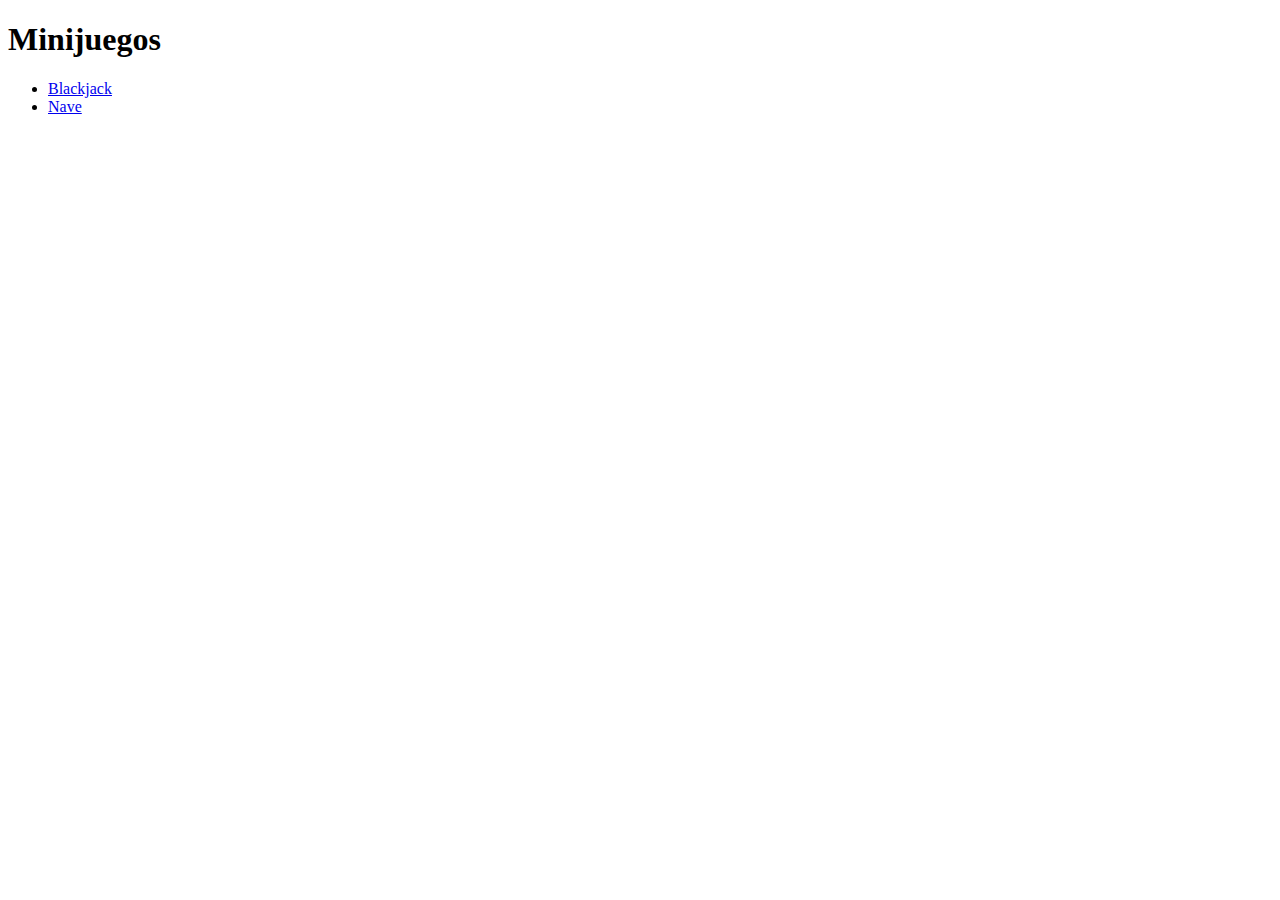
<file: index.html>
<!DOCTYPE html>
<html lang="en">
<head>
    <meta charset="UTF-8">
    <meta name="viewport" content="width=device-width, initial-scale=1.0">
    <title>Lista de minijuegos</title>
</head>
<body>
    <h1>Minijuegos</h1>
    <ul>
        <li><a href="./Practica Blackjack/index.html">Blackjack</a></li>
        <li><a href="./MinijuegoNaves/index.html">Nave</a></li>
    </ul>
    
</body>
</html>
</file>
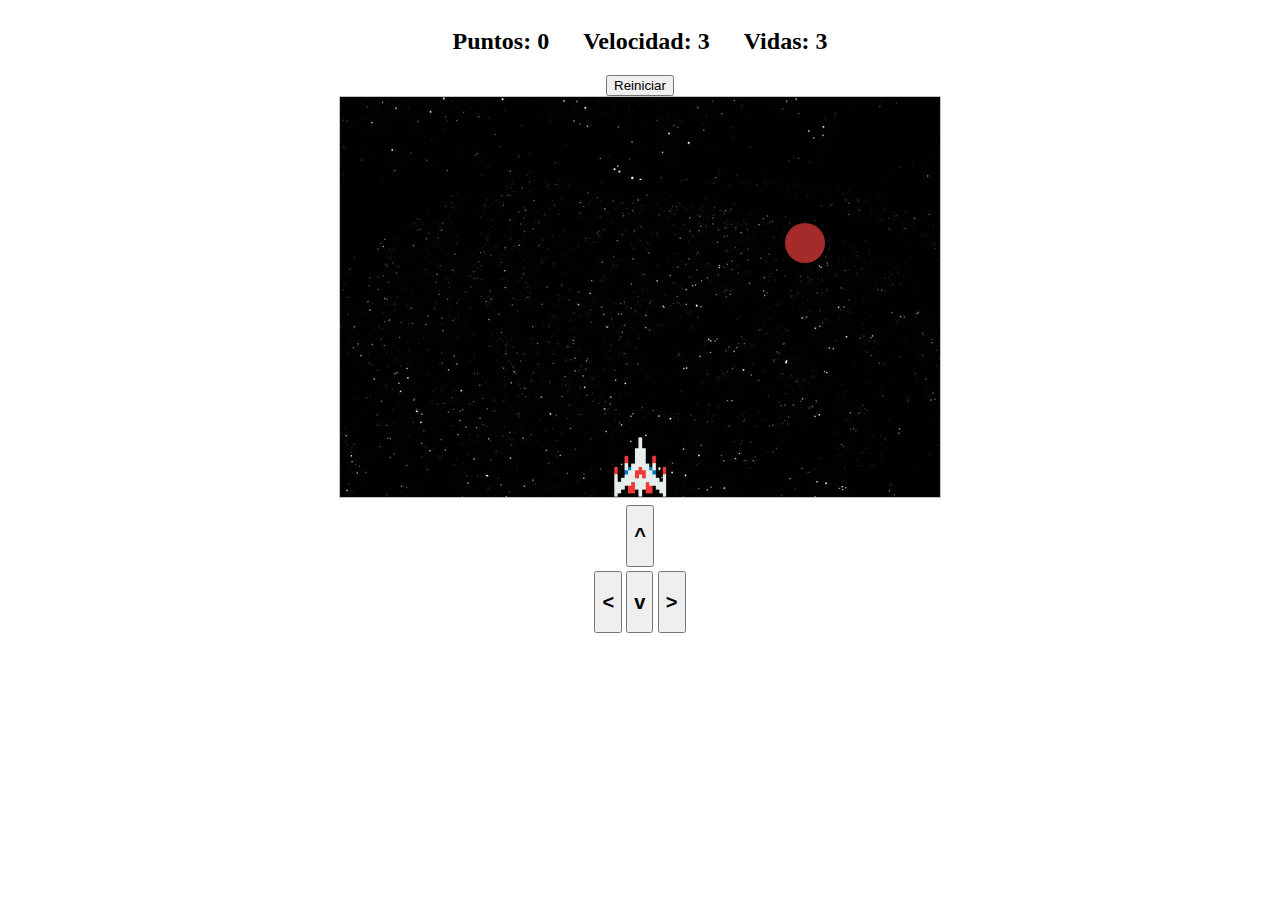
<file: MinijuegoNaves/index.html>
<!DOCTYPE html>
<html>

<head>
    <meta charset="UTF-8">
    <meta name="viewport" content="width=device-width, initial-scale=1">
    <title>Mi primer videojuego con HTML5 Canvas y JavaScript</title>
    <script src="Naves.js"></script>
    <style>
        canvas {
            background: #000;
        }
    </style>
</head>

<body>
    <div style="display: flex;justify-content: center;">
        <div style="text-align: center;">
        <div>
            <h2 id="puntos" style="display: inline-block;">Puntos: 0</h2>
        <h2 id="velocidad" style="display: inline-block;margin-left: 30px;">Velocidad: 3</h2>
        <h2 id="vidas" style="display: inline-block;margin-left: 30px;">Vidas: 3</h2>
        </div>
        
        <form action="" style="display: block;">
            <input type="submit" value="Reiniciar">
        </form>
        <div>
            <canvas id="espacio" height="400" width="600" style="border: 1px solid #c3c3c3;"></canvas>
        </div>
        </div>
    </div>
    <div style="display: flex; justify-content: center;">
        <table>
            <tr>
                <td></td>
                <td>
                    <button type="button" id="w" onmousedown="moverBoton('w')" onmouseleave="detenerBoton()"
                        onmouseup="detenerBoton()">
                        <h2> ^ </h2>
                    </button>
                </td>
                <td></td>
            </tr>
            <tr>
                <td>
                    <button type="button" id="a" onmousedown="moverBoton('a')" onmouseleave="detenerBoton()"
                        onmouseup="detenerBoton()">
                        <h2> < </h2>
                    </button>
                </td>
                <td>
                    <button type="button" id="s" onmousedown="moverBoton('s')" onmouseleave="detenerBoton()"
                        onmouseup="detenerBoton()">
                        <h2> v </h2>
                    </button>
                </td>
                <td>
                    <button type="button" id="d" onmousedown="moverBoton('d')" onmouseleave="detenerBoton()"
                        onmouseup="detenerBoton()">
                        <h2> > </h2>
                    </button>
                </td>
            </tr>
        </table>
    </div>
    <script>

        let botonA, botonW, botonD, botonS;
        botonA = document.getElementById("a");
        botonW = document.getElementById("w");
        botonD = document.getElementById("d");
        botonS = document.getElementById("s");
        botonA.addEventListener("touchstart", () => {
            moverBoton('a');
        }, { passive: true });
        botonS.addEventListener("touchstart", () => {
            moverBoton('s');
        }, { passive: true });
        botonD.addEventListener("touchstart", () => {
            moverBoton('d');
        }, { passive: true });
        botonW.addEventListener("touchstart", () => {
            moverBoton('w');
        }, { passive: true });
        botonA.addEventListener("touchcancel", () => {
            detenerBoton();
        })
        botonS.addEventListener("touchcancel", () => {
            detenerBoton();
        })
        botonD.addEventListener("touchcancel", () => {
            detenerBoton();
        })
        botonW.addEventListener("touchcancel", () => {
            detenerBoton();
        })

        botonA.addEventListener("touchend", () => {
            detenerBoton();
        })
        botonS.addEventListener("touchend", () => {
            detenerBoton();
        })
        botonD.addEventListener("touchend", () => {
            detenerBoton();
        })
        botonW.addEventListener("touchend", () => {
            detenerBoton();
        })
    </script>
</body>

</html>
</file>
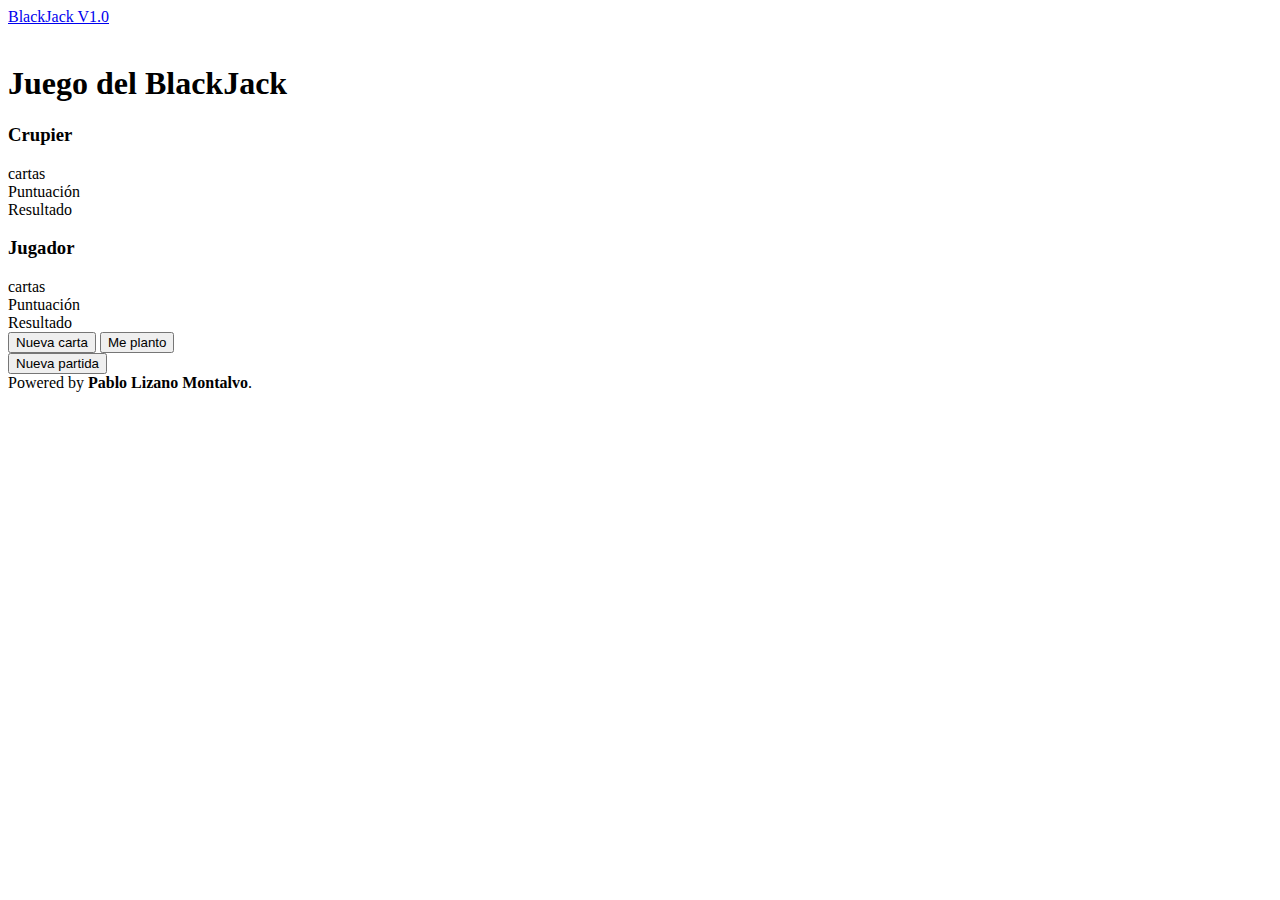
<file: Practica Blackjack/index.html>
<!DOCTYPE html>
<html lang="es">

<head>
	<meta charset="UTF-8">
	<title>BlackJack</title>

	<link href="https://cdn.jsdelivr.net/npm/bootstrap@5.3.2/dist/css/bootstrap.min.css" rel="stylesheet"
		integrity="sha384-T3c6CoIi6uLrA9TneNEoa7RxnatzjcDSCmG1MXxSR1GAsXEV/Dwwykc2MPK8M2HN" crossorigin="anonymous" />
	<link rel="stylesheet" href="https://cdn.jsdelivr.net/npm/bootstrap-icons@1.11.1/font/bootstrap-icons.css">
	<!-- Estilos locales -->
	<!-- <link href="css/blackjack.css" rel="stylesheet" /> -->
	<script src="./js/juego.js"></script>
</head>

<body> <!-- Header -->
	<header>
		<nav class="navbar navbar-expand-lg navbar-dark bg-dark fixed-top">
			<div class="container"> <a class="navbar-brand" href="#">BlackJack V1.0</a> </div>
		</nav>
	</header> <!-- CATEGORIES -->
	<main class="container p-5">
		<br>
		<h1>Juego del BlackJack</h1>
		<div class="row">
			<div class="col-md-6 col-12">
				<h3 class="display-5 py-3">Crupier</h3>
				<div id="cards-dealer" class="py-2">cartas</div>
				<div id="score-dealer" class="py-2">Puntuación</div>
				<div id="result-dealer" class="py-2">Resultado</div>
			</div>
			<div class="col-md-6 col-12">
				<h3 class="display-5 py-3">Jugador</h3>
				<div id="cards-player" class="py-2">cartas</div>
				<div id="score-player" class="py-2">Puntuación</div>
				<div id="result-player" class="py-2">Resultado</div>
				<div id="player-buttons" style="margin-right: 10px;"> <button id="hit-button" type="button" class="btn btn-primary m-2"
					onclick="partida.pedirCarta()">Nueva
						carta</button>
					<button id="stay-button" type="button" class="btn btn-primary m-2" onclick="partida.plantarse()">Me planto</button>
				</div>
			</div>
		</div>
		<div class="row">
			<button id="new-game-button" onclick="partida=nuevaPartida()" type="button" class="btn btn-primary">Nueva
				partida</button>
		</div>
	</main>
	<footer class="bg-dark text-white text-center p-3" id="footer"> Powered by <strong>Pablo Lizano Montalvo</strong>.
	</footer>
	<script>
		let partida="";
	</script>
</body>
</file>
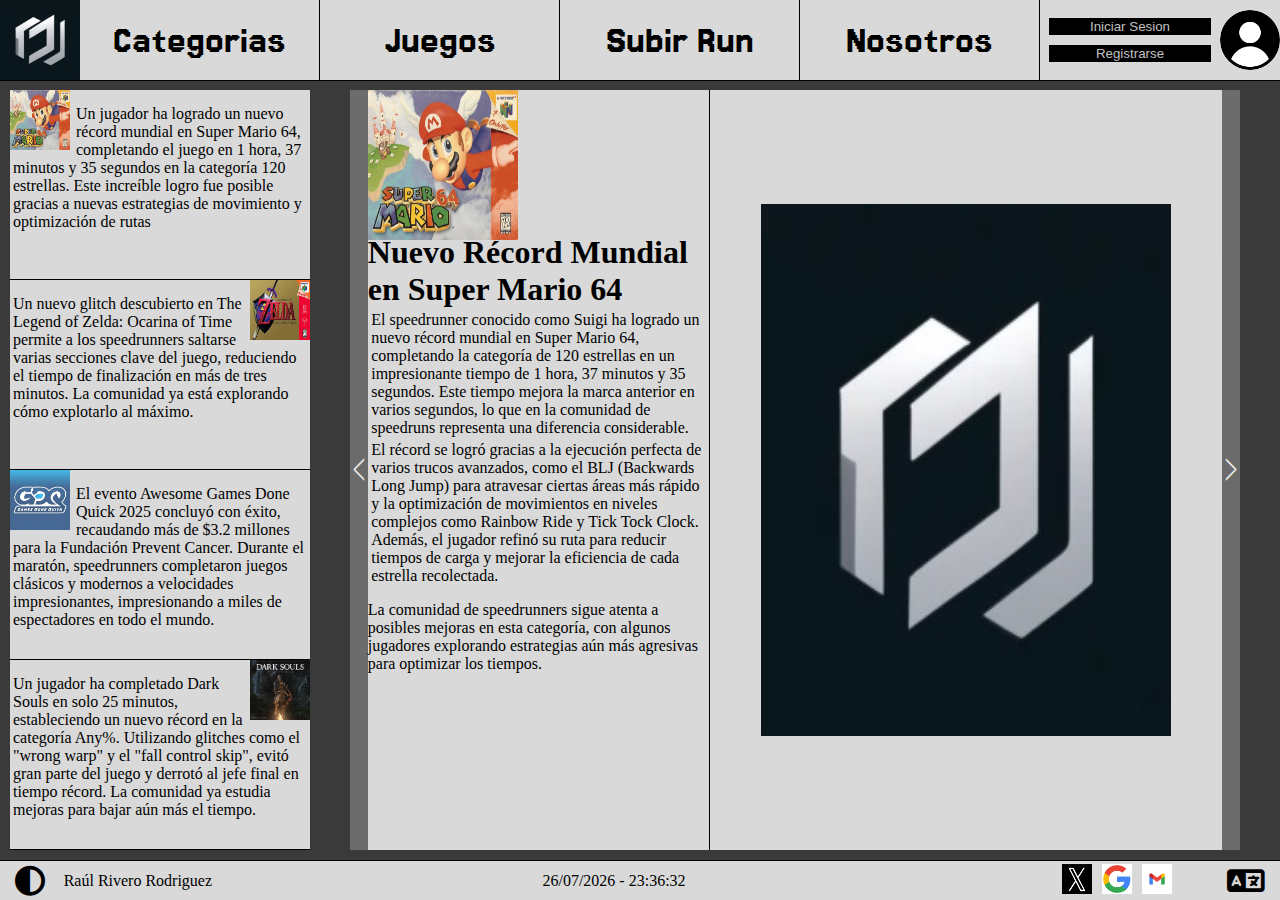
<file: Proyecto/index.html>
<!DOCTYPE html>
<html lang="es">

<head>
    <meta charset="UTF-8">
    <meta name="viewport" content="width=device-width, initial-scale=1.0">
    <meta name="description" content="Noticias y récords de speedrunning en videojuegos.">
    <meta name="author" content="Raúl Rivero Rodriguez">
    <title>Index</title>
    <script src="./js/hora.js"></script>
    <script src="./js/galeria.js"></script>
    <script src="./js/controlMenu.js"></script>
    <script src="./js/tema.js"></script>
    <script src="./js/idioma.js"></script>
    <link rel="stylesheet" href="./css/indice.css" id="tema">
    <link rel="stylesheet" href="https://cdnjs.cloudflare.com/ajax/libs/font-awesome/6.7.2/css/all.min.css" />
</head>
<!-- La primera mejora seria cambiar las imagenes de los articulos por videos sobre esas noticias y la segunda seria 
 tener una base de datos para almacenar los videos y noticias sobre los speedruns. Tambien podria finalizar la 
 traduccion de todos los sitios y añadir otros idiomas o incluir mas funcionalidad a la pagina -->
<body>
    <nav class="menu">
        <img class="menu__list__img" src="./img/Logo.jpg" alt="logo de la pagina">
        <ul class="menu__list">
            <li class="menu__list__item" onclick="location.href='./categorias.html'">Categorias</li>
            <li class="menu__list__item" onclick="location.href='./juegos.html'">Juegos</li>
            <li class="menu__list__item" onclick="location.href='./subirRun.html'">Subir Run</li>
            <li class="menu__list__item" onclick="location.href='./nosotros.html'">Nosotros</li>
            <div class="menu__list__div">
                <img class="list__div__img" src="./img/perfil.png" alt="placeholder">
                <div class="list__div__container__button">
                    <button class="list__div__button" type="button">Iniciar Sesion</button>
                    <button class="list__div__button" type="button"
                        onclick="location.href='./registro.html'">Registrarse</button>
                </div>
            </div>
            <li class="menu__list__item__icon">
                <div>
                    <i class="fa-solid fa-circle-half-stroke"></i>
                </div>
                <div>
                    <i class="fa-solid fa-language" onclick="cambiarIdioma('index')"></i>
                </div>
            </li>
        </ul>
        <div class="menu__icon"><i class="fa-solid fa-bars"></i></div>
    </nav>
    <aside class="aside">
        <div class="aside__div"><img class="aside__div__img1" src="./img/SuperMario64.webp" alt="logo de la pagina">Un
            jugador ha
            logrado un nuevo récord mundial en Super Mario 64, completando el juego en 1 hora, 37 minutos y 35 segundos
            en la categoría 120 estrellas. Este increíble logro fue posible gracias a nuevas estrategias de movimiento y
            optimización de rutas.</div>
        <div class="aside__div"><img class="aside__div__img2" src="./img/LoZOoT.jpg" alt="logo de la pagina">Un nuevo
            glitch descubierto en The Legend of Zelda: Ocarina of Time permite a los speedrunners saltarse varias
            secciones clave del juego, reduciendo el tiempo de finalización en más de tres minutos. La comunidad ya está
            explorando cómo explotarlo al máximo.</div>
        <div class="aside__div"><img class="aside__div__img1" src="./img/GDQ.jpg" alt="logo de la pagina">El evento
            Awesome Games Done Quick 2025 concluyó con éxito, recaudando más de $3.2 millones para la Fundación Prevent
            Cancer. Durante el maratón, speedrunners completaron juegos clásicos y modernos a velocidades
            impresionantes, impresionando a miles de espectadores en todo el mundo.</div>
        <div class="aside__div"><img class="aside__div__img2" src="./img/DarkSoulsRemastered.jpg"
                alt="logo de la pagina">Un jugador ha
            completado Dark Souls en solo 25 minutos, estableciendo un nuevo récord en la categoría Any%. Utilizando
            glitches como el "wrong warp" y el "fall control skip", evitó gran parte del juego y derrotó al jefe final
            en tiempo récord. La comunidad ya estudia mejoras para bajar aún más el tiempo.</div>
    </aside>
    <main class="main">
        <div class="main__left" id="izquierda"></div>
        <div class="main__movable" id="main">
            <div class="main__div" id="galeria1">
                <div class="main__div__text"><img class="main__div__img" src="./img/SuperMario64.webp"
                        alt="logo de la pagina">
                    <div>
                        <h1>Nuevo Récord Mundial en Super Mario 64</h1>
                        <p>El speedrunner conocido como Suigi ha logrado un nuevo récord mundial en Super
                            Mario 64, completando la categoría de 120 estrellas en un impresionante tiempo de 1 hora, 37
                            minutos y 35 segundos. Este tiempo mejora la marca anterior en varios segundos, lo que en la
                            comunidad de speedruns representa una diferencia considerable.</p>
                        <p>El récord se logró gracias a la ejecución perfecta de varios trucos avanzados, como el BLJ
                            (Backwards Long Jump) para atravesar ciertas áreas más rápido y la optimización de
                            movimientos en niveles complejos como Rainbow Ride y Tick Tock Clock. Además, el jugador
                            refinó su ruta para reducir tiempos de carga y mejorar la eficiencia de cada estrella
                            recolectada.</p>
                        <p>La comunidad de speedrunners sigue atenta a posibles mejoras en esta categoría, con algunos
                            jugadores explorando estrategias aún más agresivas para optimizar los tiempos.</p>
                    </div>
                </div>
                <div class="main__div__video">
                    <!-- <video src=""></video> -->
                    <img class="main__div__img" src="./img/Logo.jpg" alt="placeholder para el  video">
                </div>
            </div>
            <div class="main__div" id="galeria2">
                <div class="main__div__text"><img class="main__div__img" src="./img/LoZOoT.jpg" alt="logo de la pagina">
                    <div>
                        <h1>Nuevo Glitch en The Legend of Zelda: Ocarina of Time</h1>
                        <p>La comunidad de speedrunners de The Legend of Zelda: Ocarina of Time ha descubierto un nuevo
                            glitch que permite a los jugadores saltarse secciones enteras del juego, reduciendo los
                            tiempos de finalización en más de tres minutos en la categoría Any%.</p>
                        <p>El glitch, denominado "Void Warp Skip", permite a los jugadores teletransportarse a
                            diferentes áreas del juego al manipular la física del motor gráfico en ciertas zonas. Esta
                            técnica se activa al realizar un conjunto preciso de acciones en el Templo del Espíritu,
                            causando que Link atraviese el mapa de forma inesperada.</p>
                        <p>Este descubrimiento podría redefinir el récord mundial de la categoría Any%, ya que los
                            runners ahora están optimizando el uso del glitch para reducir aún más sus tiempos. Con la
                            comunidad trabajando en nuevas estrategias, es solo cuestión de tiempo antes de que veamos
                            otro récord caer.</p>
                    </div>
                </div>
                <div class="main__div__video">
                    <!-- <video src=""></video> -->
                    <img class="main__div__img" src="./img/Logo.jpg" alt="placeholder para el  video">
                </div>
            </div>
            <div class="main__div" id="galeria3">
                <div class="main__div__text"><img class="main__div__img" src="./img/GDQ.jpg" alt="logo de la pagina">
                    <div>
                        <h1>Games Done Quick 2025 Recauda Más de 3.2 Millones de dolares</h1>
                        <p>El evento benéfico Awesome Games Done Quick 2025 (AGDQ) concluyó con gran éxito, logrando una
                            recaudación récord de más de $3.2 millones para la Fundación Prevent Cancer. Durante una
                            semana, speedrunners de todo el mundo mostraron su talento al completar videojuegos de todas
                            las épocas a velocidades impresionantes, mientras los espectadores donaban en apoyo a la
                            causa.</p>
                        <p>El evento fue transmitido en vivo a través de Twitch, con miles de espectadores apoyando con
                            sus donaciones y comentarios en tiempo real. La comunidad de speedrunners ya se prepara para
                            Summer Games Done Quick 2025, que se celebrará a mediados de año con otra serie de carreras
                            y récords impresionantes.</p>
                    </div>
                </div>
                <div class="main__div__video">
                    <!-- <video src=""></video> -->
                    <img class="main__div__img" src="./img/Logo.jpg" alt="placeholder para el  video">
                </div>
            </div>
        </div>
        <div class="main__right" id="derecha"></div>
    </main>
    <footer class="footer">
        <div>Raúl Rivero Rodriguez</div>
        <div id="fecha">Fecha y hora</div>
        <div>
            <a href="https://twitter.com"><img src="./img/logoTwitter.webp" alt="Logo de twitter"></a>
            <a href="https://google.com"><img src="./img/google.png" alt="Logo de google"></a>
            <a href="https://gmail.com"><img src="./img/gmail.png" alt="Logo de gmail"></a>
        </div>
        <div>
            <i class="fa-solid fa-circle-half-stroke"></i>
        </div>
        <div>
            <i class="fa-solid fa-language" onclick="cambiarIdioma('index')"></i>
        </div>
    </footer>
    <script>
        cambiarIdioma('index');
    </script>
</body>

</html>
</file>
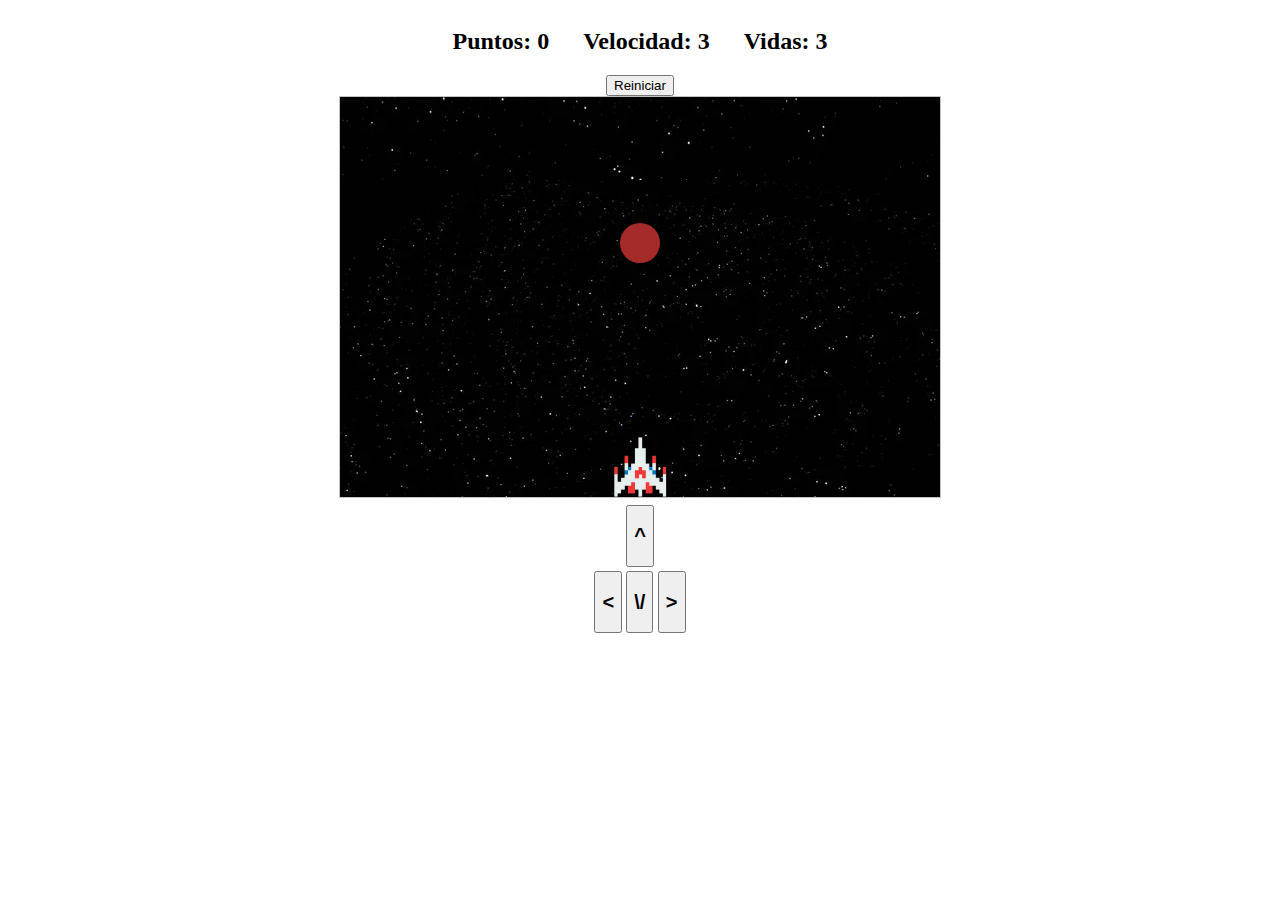
<file: MinijuegoNaves/Mi primer videojuego con HTML5 Canvas y JavaScript.html>
<!DOCTYPE html>
<html>

<head>
    <meta charset="UTF-8">
    <meta name="viewport" content="width=device-width, initial-scale=1">
    <title>Mi primer videojuego con HTML5 Canvas y JavaScript</title>
    <script src="Naves.js"></script>
    <style>
        canvas {
            background: #000;
        }
    </style>
</head>

<body>
    <div style="display: flex;justify-content: center;">
        <div style="text-align: center;">
        <div>
            <h2 id="puntos" style="display: inline-block;">Puntos: 0</h2>
        <h2 id="velocidad" style="display: inline-block;margin-left: 30px;">Velocidad: 3</h2>
        <h2 id="vidas" style="display: inline-block;margin-left: 30px;">Vidas: 3</h2>
        </div>
        
        <form action="" style="display: block;">
            <input type="submit" value="Reiniciar">
        </form>
        <div>
            <canvas id="espacio" height="400" width="600" style="border: 1px solid #c3c3c3;"></canvas>
        </div>
        </div>
    </div>
    <div style="display: flex; justify-content: center;">
        <table>
            <tr>
                <td></td>
                <td>
                    <button type="button" id="w" onmousedown="moverBoton('w')" onmouseleave="detenerBoton()"
                        onmouseup="detenerBoton()">
                        <h2>^</h2>
                    </button>
                </td>
                <td></td>
            </tr>
            <tr>
                <td>
                    <button type="button" id="a" onmousedown="moverBoton('a')" onmouseleave="detenerBoton()"
                        onmouseup="detenerBoton()">
                        <h2><</h2>
                    </button>
                </td>
                <td>
                    <button type="button" id="s" onmousedown="moverBoton('s')" onmouseleave="detenerBoton()"
                        onmouseup="detenerBoton()">
                        <h2>\/</h2>
                    </button>
                </td>
                <td>
                    <button type="button" id="d" onmousedown="moverBoton('d')" onmouseleave="detenerBoton()"
                        onmouseup="detenerBoton()">
                        <h2>></h2>
                    </button>
                </td>
            </tr>
        </table>
    </div>
    <script>

        let botonA, botonW, botonD, botonS;
        botonA = document.getElementById("a");
        botonW = document.getElementById("w");
        botonD = document.getElementById("d");
        botonS = document.getElementById("s");
        botonA.addEventListener("touchstart", () => {
            moverBoton('a');
        }, { passive: true });
        botonS.addEventListener("touchstart", () => {
            moverBoton('s');
        }, { passive: true });
        botonD.addEventListener("touchstart", () => {
            moverBoton('d');
        }, { passive: true });
        botonW.addEventListener("touchstart", () => {
            moverBoton('w');
        }, { passive: true });
        botonA.addEventListener("touchcancel", () => {
            detenerBoton();
        })
        botonS.addEventListener("touchcancel", () => {
            detenerBoton();
        })
        botonD.addEventListener("touchcancel", () => {
            detenerBoton();
        })
        botonW.addEventListener("touchcancel", () => {
            detenerBoton();
        })

        botonA.addEventListener("touchend", () => {
            detenerBoton();
        })
        botonS.addEventListener("touchend", () => {
            detenerBoton();
        })
        botonD.addEventListener("touchend", () => {
            detenerBoton();
        })
        botonW.addEventListener("touchend", () => {
            detenerBoton();
        })
    </script>
</body>

</html>
</file>
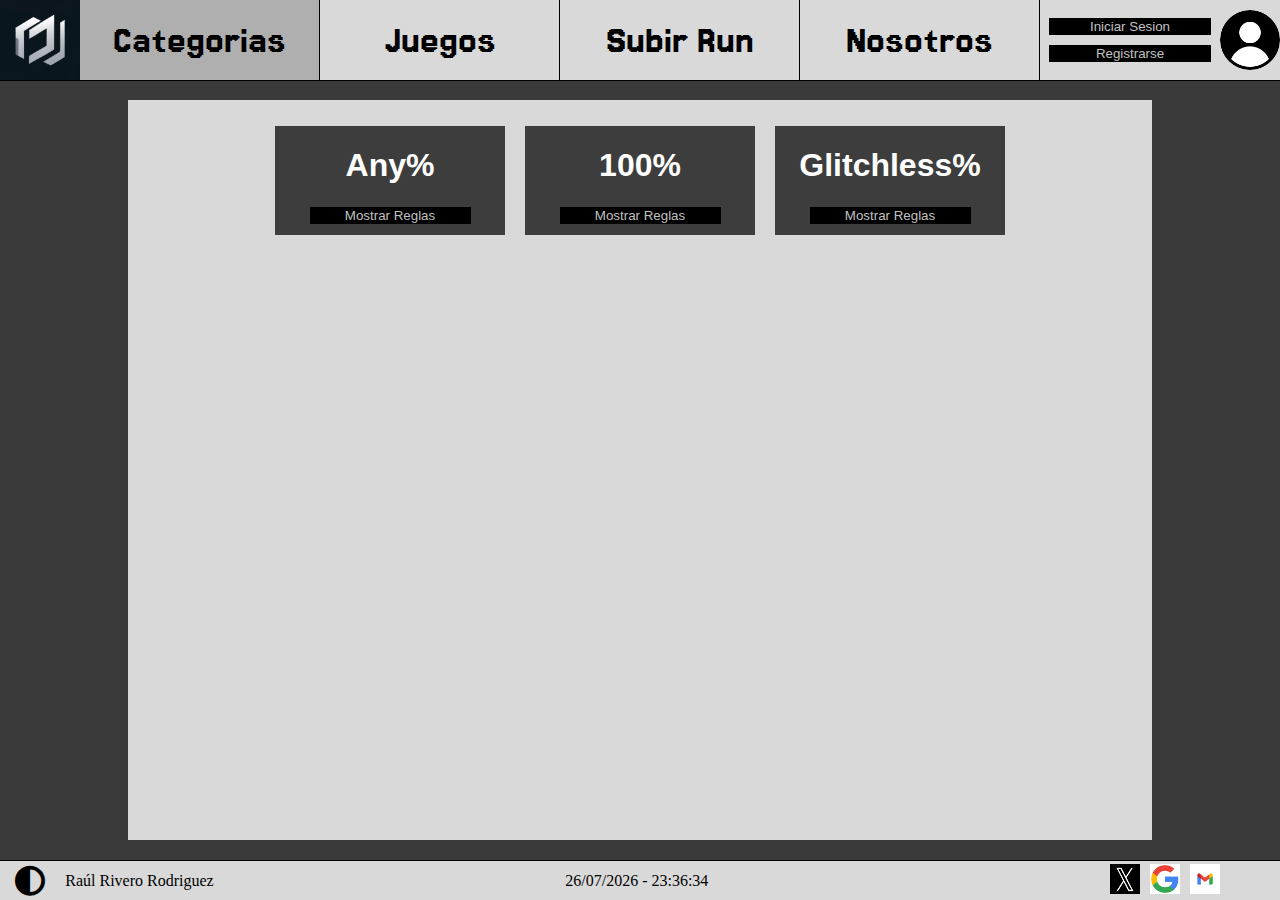
<file: Proyecto/categorias.html>
<!DOCTYPE html>
<html lang="es">

<head>
    <meta charset="UTF-8">
    <meta name="viewport" content="width=device-width, initial-scale=1.0">
    <title>Index</title>
    <script src="./js/hora.js"></script>
    <script src="./js/categoria.js"></script>
    <script src="./js/controlMenu.js"></script>
    <script src="./js/tema.js"></script>
    <link rel="stylesheet" href="./css/categorias.css" id="tema">
    <link rel="stylesheet" href="https://cdnjs.cloudflare.com/ajax/libs/font-awesome/6.7.2/css/all.min.css"/>
</head>

<body>
    <nav class="menu">
        <img class="menu__list__img" src="./img/Logo.jpg" alt="logo de la pagina" onclick="location.href='./index.html'">
        <ul class="menu__list">
            <li class="menu__list__item">Categorias</li>
            <li class="menu__list__item" onclick="location.href='./juegos.html'">Juegos</li>
            <li class="menu__list__item" onclick="location.href='./subirRun.html'">Subir Run</li>
            <li class="menu__list__item" onclick="location.href='./nosotros.html'">Nosotros</li>
            <div class="menu__list__div">
                <img class="list__div__img" src="./img/perfil.png" alt="placeholder">
                <div class="list__div__container__button">
                    <button class="list__div__button" type="button">Iniciar Sesion</button>
                    <button class="list__div__button" type="button" onclick="location.href='./registro.html'">Registrarse</button>
                </div>
            </div>
            <li class="menu__list__item__icon">
                <div>
                    <i class="fa-solid fa-circle-half-stroke"></i>
                </div>
            </li>
        </ul>
        <div class="menu__icon"><i class="fa-solid fa-bars"></i></div>
    </nav>
    <main class="main">
        <ul class="main__categorias">
            <li class="categorias__list"><h1>Any%</h1><button>Mostrar Reglas</button><p>Reglas:<br>Placeholder</p></li>
            <li class="categorias__list"><h1>100%</h1><button>Mostrar Reglas</button><p>Reglas:<br>Lorem ipsum dolor sit amet consectetur adipisicing elit. Minima nesciunt similique sequi excepturi numquam repellendus! Quidem odit exercitationem corporis quo nemo pariatur impedit, libero laborum vel provident quam animi debitis?</p></li>
            <li class="categorias__list"><h1>Glitchless%</h1><button>Mostrar Reglas</button><p>Reglas:<br>Placeholder</p></li>
        </ul>
    </main>
    <footer class="footer">
        <div>Raúl Rivero Rodriguez</div>
        <div id="fecha">Fecha y hora</div>
        <div>
            <a href="https://twitter.com"><img src="./img/logoTwitter.webp" alt="Logo de twitter"></a>
            <a href="https://google.com"><img src="./img/google.png" alt="Logo de google"></a>
            <a href="https://gmail.com"><img src="./img/gmail.png" alt="Logo de gmail"></a>
        </div>
        <div>
            <i class="fa-solid fa-circle-half-stroke"></i>
        </div>
    </footer>
</body>

</html>
</file>
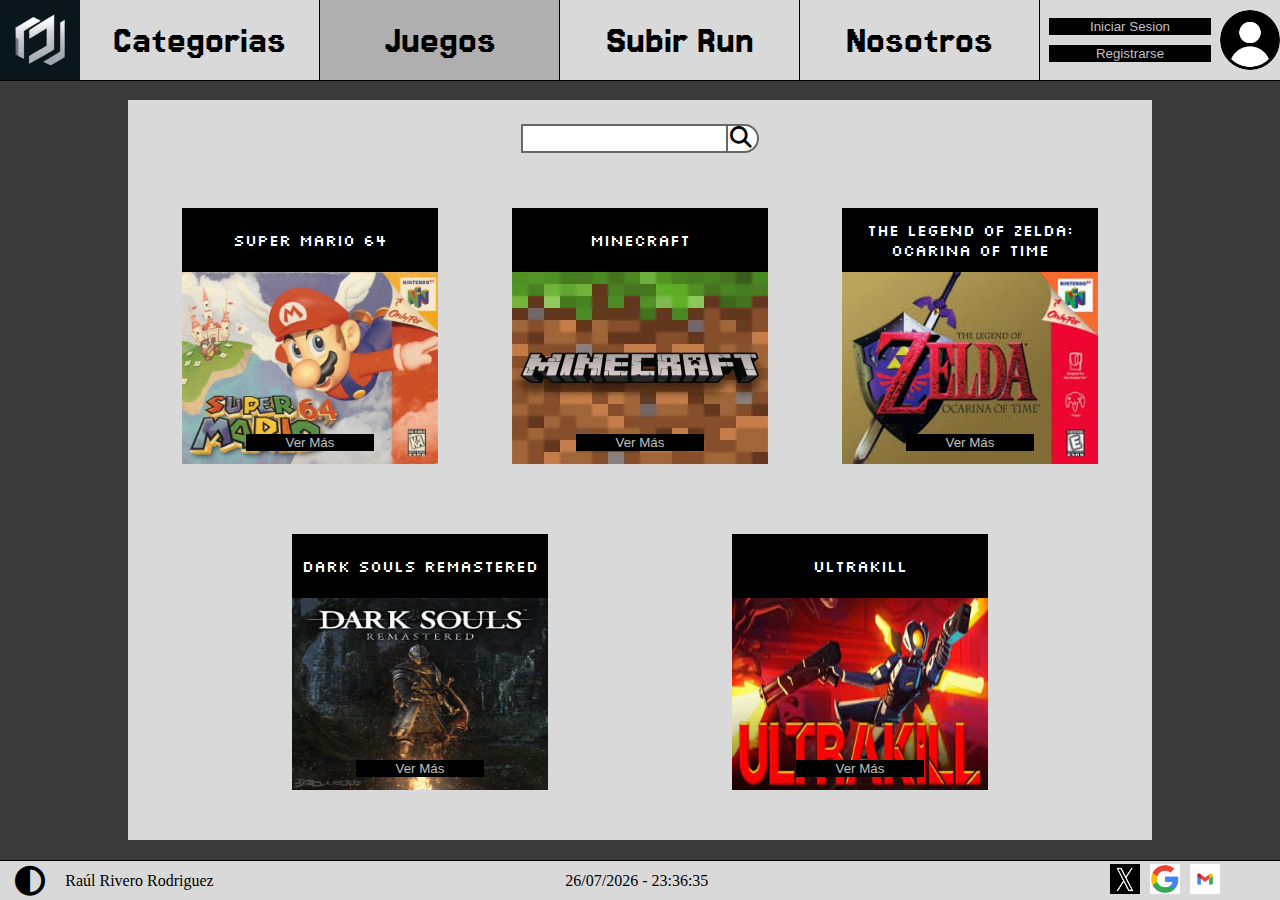
<file: Proyecto/juegos.html>
<!DOCTYPE html>
<html lang="es">

<head>
    <meta charset="UTF-8">
    <meta name="viewport" content="width=device-width, initial-scale=1.0">
    <title>Index</title>
    <script src="./js/hora.js"></script>
    <script src="./js/juegos.js"></script>
    <script src="./js/controlMenu.js"></script>
    <script src="./js/tema.js"></script>
    <link rel="stylesheet" href="./css/juegos.css" id="tema">
    <link rel="stylesheet" href="https://cdnjs.cloudflare.com/ajax/libs/font-awesome/6.7.2/css/all.min.css"/>
</head>

<body>
    <nav class="menu">
        <img class="menu__list__img" src="./img/Logo.jpg" alt="logo de la pagina" onclick="location.href='./index.html'">
        <ul class="menu__list">
            <li class="menu__list__item" onclick="location.href='./categorias.html'">Categorias</li>
            <li class="menu__list__item">Juegos</li>
            <li class="menu__list__item" onclick="location.href='./subirRun.html'">Subir Run</li>
            <li class="menu__list__item" onclick="location.href='./nosotros.html'">Nosotros</li>
            <div class="menu__list__div">
                <img class="list__div__img" src="./img/perfil.png" alt="placeholder">
                <div class="list__div__container__button">
                    <button class="list__div__button" type="button">Iniciar Sesion</button>
                    <button class="list__div__button" type="button" onclick="location.href='./registro.html'">Registrarse</button>
                </div>
            </div>
            <li class="menu__list__item__icon">
                <div>
                    <i class="fa-solid fa-circle-half-stroke"></i>
                </div>
            </li>
        </ul>
        <div class="menu__icon"><i class="fa-solid fa-bars"></i></div>
    </nav>
    <main class="main">
        <div class="main__busqueda">
            <input type="text" name="" id="texto__busqueda"><i class="fa fa-search"></i>
        </div>
        <div class="main__juegos">
            <div class="juegos__titulo">Super Mario 64</div>
            <div class="juegos__informacion">Categorias Disponibles:<br>120 Estrellas <br>70 Estrellas <br>16 Estrellas<br>1 Estrella<br>0 Estrellas</div>
            <img class="juegos__img" src="./img/SuperMario64.webp" alt="placeholder">
            <button>Ver Más</button>
        </div>
        <div class="main__juegos">
            <div class="juegos__titulo">Minecraft</div>
            <div class="juegos__informacion">Categorias Disponibles:<br>Any% <br>Any% Glitchless <br>Todos los logros</div>
            <img class="juegos__img" src="./img/minecraft.webp" alt="placeholder">
            <button>Ver Más</button>
        </div>
        <div class="main__juegos">
            <div class="juegos__titulo">The Legend of Zelda: Ocarina of Time</div>
            <div class="juegos__informacion"><br>Any% <br> 100% <br> Glitchless<br> Todas las mazmorras<br> No Wrong Warp</div>
            <img class="juegos__img" src="./img/LoZOoT.jpg" alt="placeholder">
            <button>Ver Más</button>
        </div>
        <div class="main__juegos">
            <div class="juegos__titulo">Dark Souls Remastered</div>
            <div class="juegos__informacion">Categorias Disponibles:<br>Any% <br> Any% No Wrong Warp<br> 100%<br>Nivel 1</div>
            <img class="juegos__img" src="./img/DarkSoulsRemastered.jpg" alt="placeholder">
            <button>Ver Más</button>
        </div>
        <div class="main__juegos">
            <div class="juegos__titulo">Ultrakill</div>
            <div class="juegos__informacion">Categorias Disponibles:<br>Early Access Any% <br> Early Access P% <br> Early Access Inbounds</div>
            <img class="juegos__img" src="./img/Ultrakill.jpg" alt="placeholder">
            <button>Ver Más</button>
        </div>
    </main>
    <footer class="footer">
        <div>Raúl Rivero Rodriguez</div>
        <div id="fecha">Fecha y hora</div>
        <div>
            <a href="https://twitter.com"><img src="./img/logoTwitter.webp" alt="Logo de twitter"></a>
            <a href="https://google.com"><img src="./img/google.png" alt="Logo de google"></a>
            <a href="https://gmail.com"><img src="./img/gmail.png" alt="Logo de gmail"></a>
        </div>
        <div>
            <i class="fa-solid fa-circle-half-stroke"></i>
        </div>
    </footer>
</body>

</html>
</file>
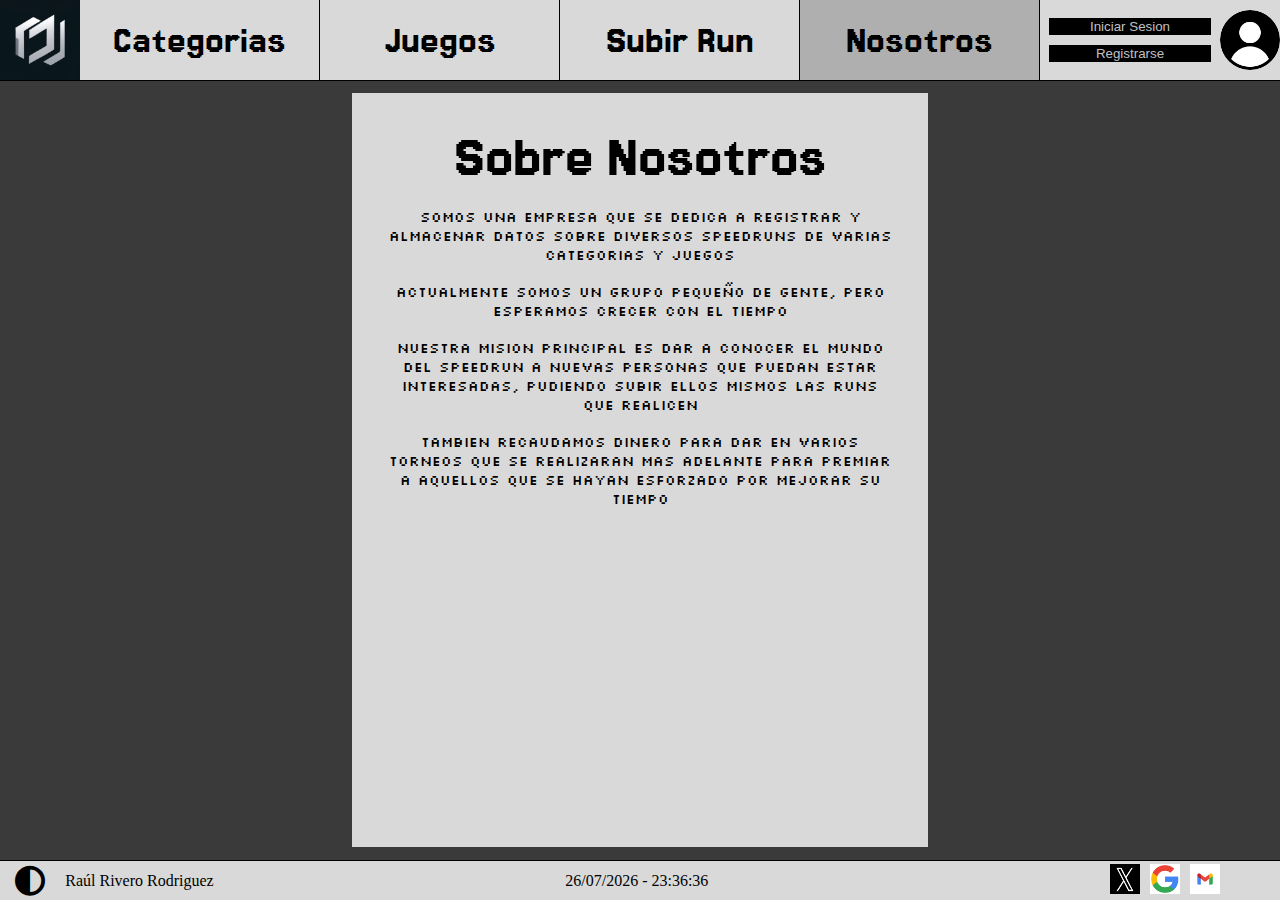
<file: Proyecto/nosotros.html>
<!DOCTYPE html>
<html lang="es">

<head>
    <meta charset="UTF-8">
    <meta name="viewport" content="width=device-width, initial-scale=1.0">
    <meta name="description" content="Pagina con informacion sobre nosotros.">
    <meta name="author" content="Raúl Rivero Rodriguez">
    <title>Sobre Nosotros</title>
    <script src="./js/hora.js"></script>
    <script src="./js/controlMenu.js"></script>
    <script src="./js/tema.js"></script>
    <link rel="stylesheet" href="./css/nosotros.css" id="tema">
    <link rel="stylesheet" href="https://cdnjs.cloudflare.com/ajax/libs/font-awesome/6.7.2/css/all.min.css" />
    <script type="application/ld+json">
        {
          "@context": "https://schema.org",
          "@type": "Organization",
          "name": "Speedrun Archive",
          "logo": "./img/Logo.jpg",
          "description": "Somos una empresa dedicada a registrar y almacenar datos sobre speedruns en varias categorías y juegos. Nuestra misión es difundir el mundo del speedrunning y organizar torneos para premiar a los mejores jugadores.",
          "founder": "Raúl Rivero Rodriguez",
          "sameAs": [
            "https://twitter.com",
            "https://google.com",
            "https://gmail.com"
          ],
          "funding": {
            "@type": "MonetaryGrant",
            "funder": "Speedrun Archive",
            "amount": {
              "@type": "MonetaryAmount",
              "currency": "€",
              "value": "Variable según el torneo"
            }
          }
        }
        </script>
</head>

<body>
    <nav class="menu">
        <img class="menu__list__img" src="./img/Logo.jpg" alt="logo de la pagina"
            onclick="location.href='./index.html'">
        <ul class="menu__list">
            <li class="menu__list__item" onclick="location.href='./categorias.html'">Categorias</li>
            <li class="menu__list__item" onclick="location.href='./juegos.html'">Juegos</li>
            <li class="menu__list__item" onclick="location.href='./subirRun.html'">Subir Run</li>
            <li class="menu__list__item">Nosotros</li>
            <div class="menu__list__div">
                <img class="list__div__img" src="./img/perfil.png" alt="placeholder">
                <div class="list__div__container__button">
                    <button class="list__div__button" type="button">Iniciar Sesion</button>
                    <button class="list__div__button" type="button"
                        onclick="location.href='./registro.html'">Registrarse</button>
                </div>
            </div>
            <li class="menu__list__item__icon">
                <div>
                    <i class="fa-solid fa-circle-half-stroke"></i>
                </div>
            </li>
        </ul>
        <div class="menu__icon"><i class="fa-solid fa-bars"></i></div>
    </nav>
    <main class="main">
        <h1>Sobre Nosotros</h1><br>
        <p>Somos una empresa que se dedica a registrar y almacenar datos sobre diversos speedruns de varias categorias y
            juegos</p><br>
        <p>Actualmente somos un grupo pequeño de gente, pero esperamos crecer con el tiempo</p><br>
        <p>Nuestra mision principal es dar a conocer el mundo del speedrun a nuevas personas que puedan estar
            interesadas, pudiendo subir ellos mismos las runs que realicen</p><br>
        <p>Tambien recaudamos dinero para dar en varios torneos que se realizaran mas adelante para premiar a aquellos
            que se hayan esforzado por mejorar su tiempo</p>
    </main>
    <footer class="footer">
        <div>Raúl Rivero Rodriguez</div>
        <div id="fecha">Fecha y hora</div>
        <div>
            <a href="https://twitter.com"><img src="./img/logoTwitter.webp" alt="Logo de twitter"></a>
            <a href="https://google.com"><img src="./img/google.png" alt="Logo de google"></a>
            <a href="https://gmail.com"><img src="./img/gmail.png" alt="Logo de gmail"></a>
        </div>
        <div>
            <i class="fa-solid fa-circle-half-stroke"></i>
        </div>
    </footer>
</body>

</html>
</file>
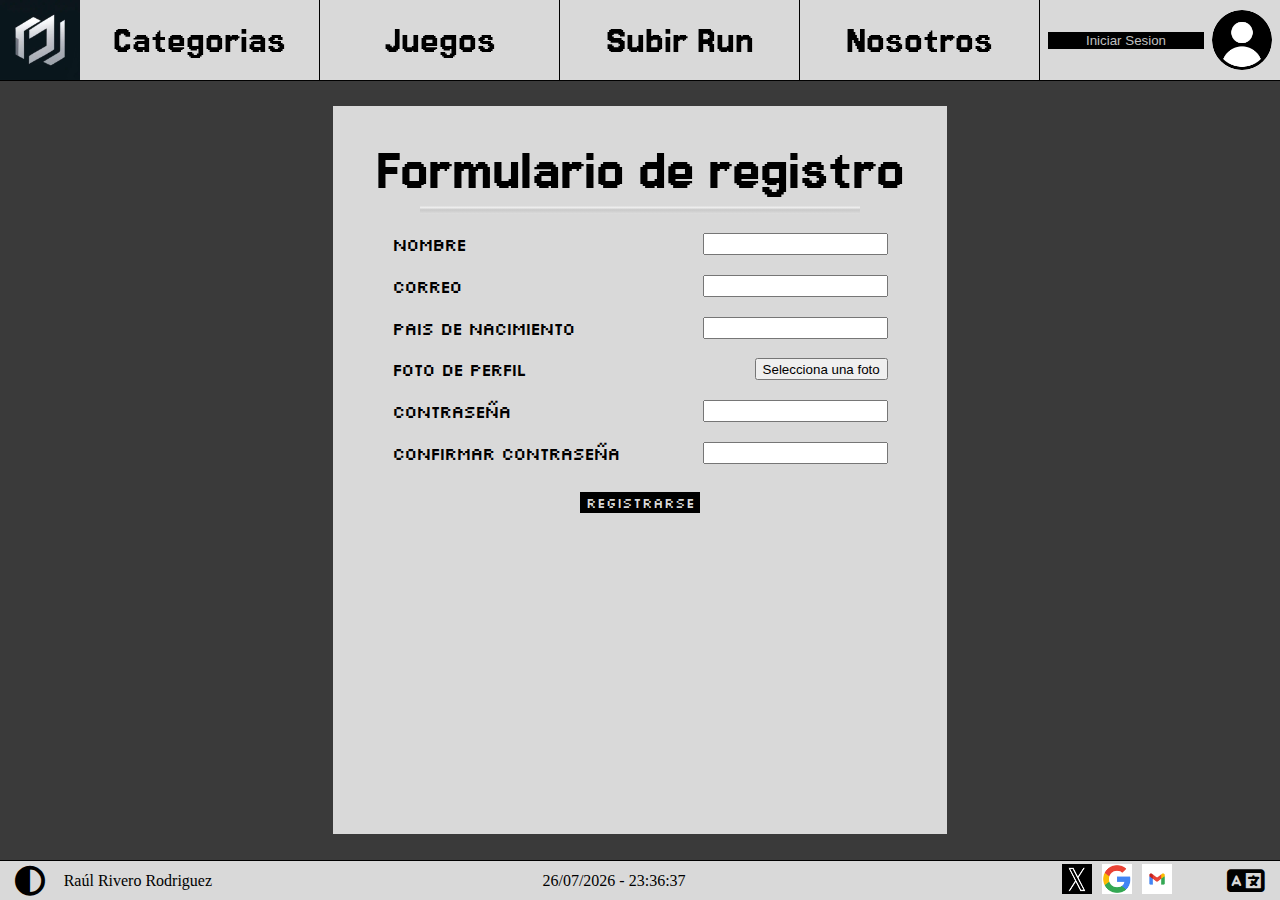
<file: Proyecto/registro.html>
<!DOCTYPE html>
<html lang="es">

<head>
    <meta charset="UTF-8">
    <meta name="viewport" content="width=device-width, initial-scale=1.0">
    <title>Formulario Registro</title>
    <script src="./js/formulario.js"></script>
    <script src="./js/hora.js"></script>
    <script src="./js/controlMenu.js"></script>
    <script src="./js/tema.js"></script>
    <script src="./js/idioma.js"></script>
    <link rel="stylesheet" href="./css/formulario.css" id="tema">
    <link rel="stylesheet" href="https://cdnjs.cloudflare.com/ajax/libs/font-awesome/6.7.2/css/all.min.css"/>
</head>

<body>
    <nav class="menu">
        <img class="menu__list__img" src="./img/Logo.jpg" alt="logo de la pagina" onclick="location.href='./index.html'">
        <ul class="menu__list">
            <li class="menu__list__item" onclick="location.href='./categorias.html'">Categorias</li>
            <li class="menu__list__item" onclick="location.href='./juegos.html'">Juegos</li>
            <li class="menu__list__item" onclick="location.href='./subirRun.html'">Subir Run</li>
            <li class="menu__list__item" onclick="location.href='./nosotros.html'">Nosotros</li>
            <div class="menu__list__div">
                <img class="list__div__img" src="./img/perfil.png" alt="placeholder">
                <button class="list__div__button" type="button">Iniciar Sesion</button>
            </div>
            <li class="menu__list__item__icon">
                <div>
                    <i class="fa-solid fa-circle-half-stroke"></i>
                </div>
                <div>
                    <i class="fa-solid fa-language" onclick="cambiarIdioma('registro')"></i>
                </div>
            </li>
        </ul>
        <div class="menu__icon"><i class="fa-solid fa-bars"></i></div>
    </nav>
    <main class="main">
        <form action="" id="main__form">
            <legend>Formulario de registro</legend>
            <div class="form__completion">
                <meter min="0" max="12" low="6" optimum="12" high="11" id="meter"></meter>
            </div>
            <div class="form__inputs">
                <div class="form__inputs__name">
                    <label for="nombre">Nombre</label>
                    <input type="text" name="nombre" id="nombre" required minlength="3">
                </div>
                <div class="form__inputs__email">
                    <label for="correo">Correo</label>
                    <input type="email" name="correo" id="correo" pattern="^([a-zA-Z0-9]{1,}@[a-zA-Z]{4,}).([a-zA-Z]{2,})$" required>
                </div>
                <div class="form__inputs__pais">
                    <label for="pais">Pais de Nacimiento</label>
                    <input type="text" name="pais" id="pais" required>
                </div>
                <div class="form__inputs__foto">
                    <label for="foto">Foto de perfil</label>
                    <button type="button" onclick="document.getElementById('foto').click()">Selecciona una foto<input type="file" name="foto" id="foto" accept="image/*" required></button>
                </div>
                <div class="form__inputs__password">
                    <label for="pass">Contraseña</label>
                    <input type="password" name="pass" id="pass" minlength="8" required>
                </div>
                <div class="form__inputs__passwordConfirm">
                    <label for="passconfirm">Confirmar Contraseña</label>
                    <input type="password" name="passconfirm" id="passconfirm" required>
                </div>
                <br>
                <input id="registro" class="form__button" type="submit" value="Registrarse">
            </div>
        </form>
    </main>
    <footer class="footer">
        <div>Raúl Rivero Rodriguez</div>
        <div id="fecha">Fecha y hora</div>
        <div>
            <a href="https://twitter.com"><img src="./img/logoTwitter.webp" alt="Logo de twitter"></a>
            <a href="https://google.com"><img src="./img/google.png" alt="Logo de google"></a>
            <a href="https://gmail.com"><img src="./img/gmail.png" alt="Logo de gmail"></a>
        </div>
        <div>
            <i class="fa-solid fa-circle-half-stroke"></i>
        </div>
        <div>
            <i class="fa-solid fa-language" onclick="cambiarIdioma('registro')"></i>
        </div>
    </footer>
    <script>
        cambiarIdioma('registro');
    </script>
</body>

</html>
</file>
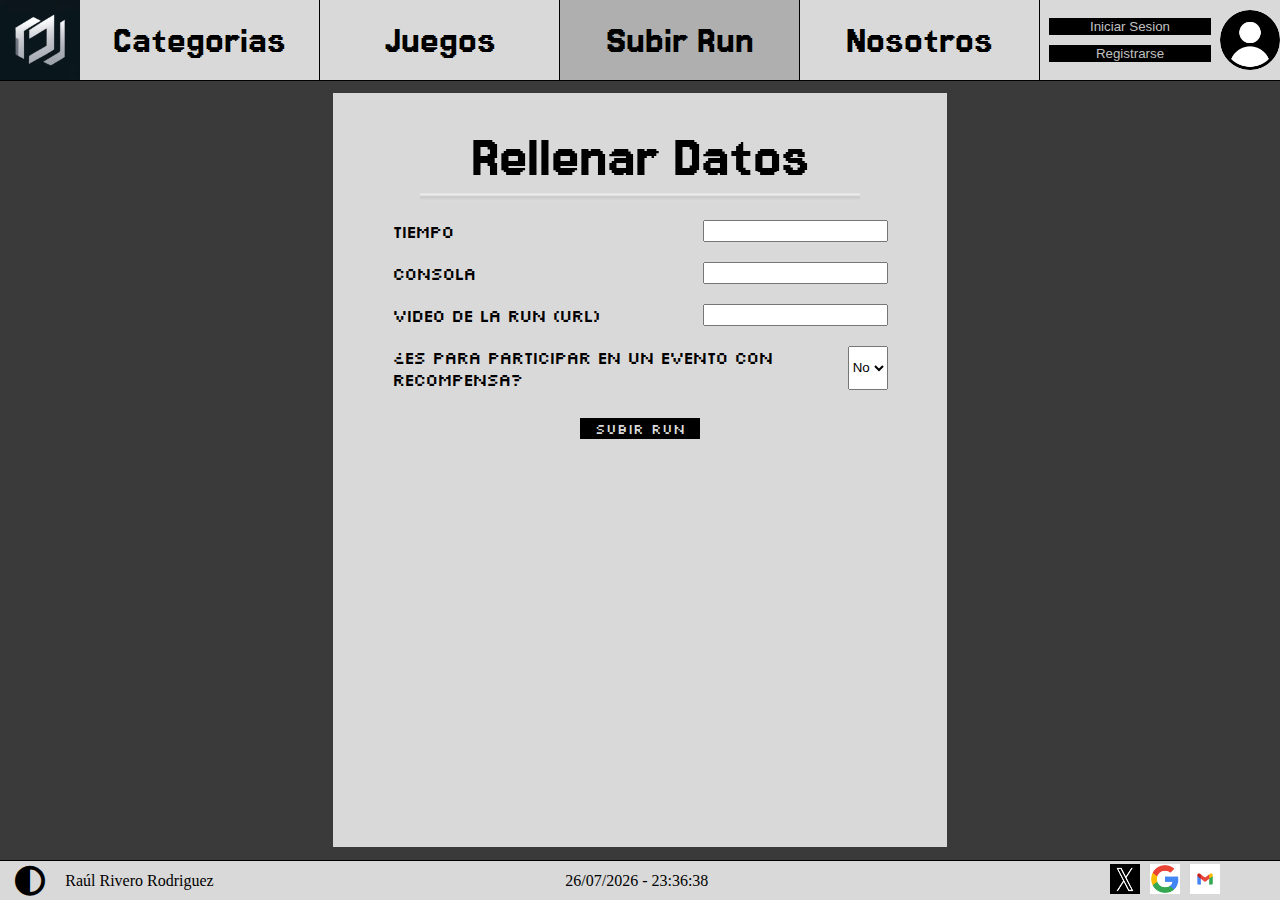
<file: Proyecto/subirRun.html>
<!DOCTYPE html>
<html lang="es">

<head>
    <meta charset="UTF-8">
    <meta name="viewport" content="width=device-width, initial-scale=1.0">
    <title>Formulario Registro</title>
    <script src="./js/hora.js"></script>
    <script src="./js/formularioRun.js"></script>
    <script src="./js/controlMenu.js"></script>
    <script src="./js/tema.js"></script>
    <link rel="stylesheet" href="./css/subirRun.css" id="tema">
    <link rel="stylesheet" href="https://cdnjs.cloudflare.com/ajax/libs/font-awesome/6.7.2/css/all.min.css"/>
</head>

<body>
    <nav class="menu">
        <img class="menu__list__img" src="./img/Logo.jpg" alt="logo de la pagina" onclick="location.href='./index.html'">
        <ul class="menu__list">
            <li class="menu__list__item" onclick="location.href='./categorias.html'">Categorias</li>
            <li class="menu__list__item" onclick="location.href='./juegos.html'">Juegos</li>
            <li class="menu__list__item">Subir Run</li>
            <li class="menu__list__item" onclick="location.href='./nosotros.html'">Nosotros</li>
            <div class="menu__list__div">
                <img class="list__div__img" src="./img/perfil.png" alt="placeholder">
                <div class="list__div__container__button">
                    <button class="list__div__button" type="button">Iniciar Sesion</button>
                    <button class="list__div__button" type="button" onclick="location.href='./registro.html'">Registrarse</button>
                </div>
            </div>
            <li class="menu__list__item__icon">
                <div>
                    <i class="fa-solid fa-circle-half-stroke"></i>
                </div>
            </li>
        </ul>
        <div class="menu__icon"><i class="fa-solid fa-bars"></i></div>
    </nav>
    <main class="main">
        <form action="" id="main__form">
            <legend>Rellenar Datos</legend>
            <div class="form__completion">
                <meter min="0" max="12" low="6" optimum="12" high="11" id="meter"></meter>
            </div>
            <div class="form__inputs">
                <div class="form__inputs__tiempo">
                    <label for="tiempo">Tiempo</label>
                    <input type="number" name="tiempo" id="tiempo" required minlength="3">
                </div>
                <div class="form__inputs__consola">
                    <label for="consola">Consola</label>
                    <input type="text" name="consola" id="consola" required>
                </div>
                <div class="form__inputs__video">
                    <label for="video">Video de la run (URL)</label>
                    <input type="url" name="video" id="video" required>
                </div>
                <div class="form__inputs__opcion">
                    <label for="recompensa">¿Es para participar en un evento con recompensa?</label>
                    <select name="recompensa" id="recompensa">
                        <option value="0">No</option>
                        <option value="1">Si</option>
                    </select>
                </div>
                <div class="form__inputs__recompensa">
                    <div class="form__inputs__tipo__tarjeta">
                        <label for="tipo">Tipo de tarjeta</label>
                        <select name="tipo" id="tipo">
                            <option value="" hidden></option>
                            <option value="visa">Visa</option>
                            <option value="mastercard">Mastercard</option>
                        </select>
                    </div>
                    <br>
                    <div class="form__inputs__tarjeta">
                        <label for="numTarjeta">Numero de tarjeta</label>
                        <input type="number" name="numTarjeta" id="numTarjeta">
                    </div>
                    <br>
                    <div class="form__inputs__codTarjeta">
                        <label for="codTarjeta">Codigo de la tarjeta</label>
                        <input type="password" name="codTarjeta" id="codTarjeta">
                    </div>
                </div>

                <br>
                <input id="registro" class="form__button" type="submit" value="Subir Run">
            </div>
        </form>
    </main>
    <footer class="footer">
        <div>Raúl Rivero Rodriguez</div>
        <div id="fecha">Fecha y hora</div>
        <div>
            <a href="https://twitter.com"><img src="./img/logoTwitter.webp" alt="Logo de twitter"></a>
            <a href="https://google.com"><img src="./img/google.png" alt="Logo de google"></a>
            <a href="https://gmail.com"><img src="./img/gmail.png" alt="Logo de gmail"></a>
        </div>
        <div>
            <i class="fa-solid fa-circle-half-stroke"></i>
        </div>
    </footer>
</body>

</html>
</file>
<file: Proyecto/css/indice.css>
@import url("https://fonts.googleapis.com/css2?family=Micro+5&display=swap");
@import url("https://fonts.googleapis.com/css2?family=Jersey+15&display=swap");
@import url("https://fonts.googleapis.com/css2?family=Libre+Barcode+39&family=Silkscreen:wght@400;700&display=swap");
.menu_activo {
  opacity: 0.5;
}

* {
  scrollbar-width: thin;
  scrollbar-color: black #d9d9d9;
}

body {
  background-color: rgb(58, 58, 58);
  position: absolute;
  margin: 0;
  top: 0;
  width: 100%;
  height: 100%;
  display: grid;
  overflow-x: hidden;
}

.menu {
  background-color: #d9d9d9;
  display: grid;
  grid-area: menu;
  position: sticky;
  top: 0px;
  z-index: 4;
  grid: "imagen menulista menulista" 80px/80px 1fr 80px;
  border-bottom: 1px solid black;
  height: 100%;
}

.menu__list {
  grid-area: menulista;
  list-style-type: none;
  position: sticky;
  display: grid;
  padding: 0;
  margin: 0;
  top: 0;
  z-index: 3;
  grid: "item1 item2 item3 item4 registro" 80px/1fr 1fr 1fr 1fr 1fr;
}

.menu__list__div {
  grid-area: registro;
  text-align: center;
  flex-grow: 1;
  height: 100%;
  display: flex;
  flex-direction: row-reverse;
  border-collapse: collapse;
  align-items: center;
}

.list__div__img {
  align-self: center;
  height: 60px;
  width: 60px;
  border-radius: 50%;
  display: block;
}

.list__div__container__button {
  display: flex;
  flex-direction: column;
  justify-content: space-evenly;
  flex-grow: 1;
  height: 80%;
}

.list__div__button {
  align-self: center;
  width: 90%;
  border: 0;
  background-color: black;
  color: rgb(192, 192, 192);
}

.list__div__button:hover {
  background-color: rgb(61, 61, 61);
  cursor: pointer;
}

.menu__list__item:hover {
  background-color: #afafaf;
  cursor: pointer;
}

.menu__list__item:nth-of-type(1) {
  grid-area: item1;
}

.menu__list__item:nth-of-type(2) {
  grid-area: item2;
}

.menu__list__item:nth-of-type(3) {
  grid-area: item3;
}

.menu__list__item:nth-of-type(4) {
  grid-area: item4;
}

.menu__icon {
  display: none;
  grid-area: icono;
}

.menu__icon:hover {
  cursor: pointer;
}

.menu__list__img {
  grid-area: imagen;
  height: 80px;
  width: 80px;
  place-self: start start;
  cursor: pointer;
}

.menu__list__item {
  border-right: 1px solid black;
  font-family: "Jersey 15", Arial;
  line-height: 80px;
  height: 100%;
  font-size: 42px;
  overflow: hidden;
  display: flex;
  align-items: center;
  justify-content: center;
}

.footer {
  position: sticky;
  grid-area: footer;
  background-color: #d9d9d9;
  display: flex;
  flex-direction: row;
  align-items: center;
  bottom: 0;
  z-index: 4;
  border-top: 1px solid black;
  box-sizing: border-box;
}

.footer > div {
  margin: 0 15px;
  flex-basis: 40%;
}

.footer > div:nth-of-type(3) {
  display: flex;
  justify-content: center;
  align-items: center;
  flex-basis: 17%;
}

.footer > div:nth-of-type(3) img {
  height: 30px;
  width: 30px;
  padding: 0 5px;
}

.footer > div:nth-of-type(4) {
  margin-left: 15px !important;
  margin-right: 0;
  flex-basis: 3%;
  order: -1;
}
.footer > div:nth-of-type(4) > .fa-circle-half-stroke {
  font-size: 30px;
}

.footer > div:nth-of-type(5) {
  margin-right: 15px !important;
  margin-left: 0;
  flex-basis: 3%;
}
.footer > div:nth-of-type(5) > .fa-language {
  font-size: 30px;
}

.menu__list__item__icon {
  display: none;
}

@media screen and (max-width: 992px) {
  @keyframes animacionMenu {
    from {
      transform: translateX(225px);
    }
    to {
      transform: translateX(0);
    }
  }
  .menu {
    grid: "imagen menulista icono" 60px/60px 1fr 60px;
  }
  .menu__list__img {
    height: 60px;
    width: 60px;
  }
  .menu__icon {
    grid-area: icono;
    display: flex;
    align-items: center;
    justify-content: center;
    font-size: 2.5em;
    height: 60px;
    width: 60px;
  }
  .menu__list {
    display: none;
    width: 165px;
  }
  .menu__list__div {
    order: -1;
    height: 60px;
    width: 165px;
    flex-direction: row;
    border-left: 1px solid black;
    border-right: 1px solid black;
  }
  .list__div__container__button {
    width: 100%;
    height: 100%;
    display: flex;
    flex-direction: column;
    justify-content: space-evenly;
  }
  .list__div__button {
    width: 100%;
  }
  .list__div__img {
    height: 60px;
    width: 60px;
    justify-self: center;
  }
  .menu__list__item {
    border: 1px solid black;
    box-sizing: border-box;
    width: 225px;
    height: 60px;
    background-color: #d9d9d9;
  }
  .menu__list.click {
    position: absolute;
    display: flex;
    flex-flow: column;
    background-color: #d9d9d9;
    top: 0;
    right: 0;
    animation: animacionMenu 0.3s linear 0s 1;
  }
  .footer {
    position: static;
  }
  .footer > div:nth-of-type(4) {
    display: none;
  }
  .footer > div:nth-of-type(5) {
    display: none;
  }
  .menu__list__item__icon {
    border: 1px solid black;
    box-sizing: border-box;
    width: 225px;
    height: 60px;
    background-color: #d9d9d9;
    display: flex;
    justify-content: space-evenly;
    align-items: center;
    font-size: 30px;
  }
}
@media screen and (max-width: 576px) {
  .footer > div {
    margin: 0;
  }
}
* {
  color: black;
}

@keyframes cargarMain {
  from {
    opacity: 0%;
  }
  25% {
    opacity: 75%;
  }
  to {
    opacity: 100%;
  }
}
@keyframes cargarAside {
  from {
    transform: translateX(-400px);
  }
  to {
    transform: translateX(0);
  }
}
body {
  grid: "menu menu" 80px "aside main" 1fr "footer footer" 40px/25% 1fr;
}

.main {
  position: relative;
  grid-area: main;
  background-color: #d9d9d9;
  margin: 10px 40px 10px 30px;
  animation: cargarMain 1s ease-out 0s 1;
  overflow: hidden;
}

.main__movable {
  height: 100%;
  width: 100%;
  display: grid;
  grid: "galeria1 galeria2 galeria3" 1fr/100% 100% 100%;
  transform: translate(0);
  transition: transform 1s linear 0s;
}

.medio {
  transform: translateX(-100%) !important;
}

.final {
  transform: translateX(-200%) !important;
}

.main__left {
  position: absolute;
  background-color: black;
  color: white;
  opacity: 50%;
  width: 2%;
  height: 100%;
  display: flex;
  justify-content: center;
  align-items: center;
  left: 0;
  top: 0;
  cursor: pointer;
  font-size: 1.4em;
  z-index: 2;
  transform: scale(1, 2.1);
}

.main__right {
  position: absolute;
  background-color: black;
  color: white;
  opacity: 50%;
  width: 2%;
  height: 100%;
  display: flex;
  justify-content: center;
  align-items: center;
  right: 0;
  top: 0;
  cursor: pointer;
  z-index: 2;
  font-size: 1.4em;
  z-index: 2;
  transform: scale(1, 2.1);
}

.main__div {
  box-sizing: border-box;
  display: grid;
  width: 100%;
  height: 100%;
  grid: "texto video" 1fr/40% 1fr;
  padding: 0% 2%;
}

#galeria1 {
  grid-area: galeria1;
}

#galeria2 {
  grid-area: galeria2;
}

#galeria3 {
  grid-area: galeria3;
}

#galeria4 {
  grid-area: galeria4;
}

.main__div__text {
  grid-area: texto;
  border-right: 1px solid black;
}

.main__div__video {
  grid-area: video;
  display: flex;
  align-items: center;
  justify-content: center;
}

.main__div__video > img {
  width: 80%;
  height: 70%;
}

.main__div__text > div {
  position: relative;
  top: -10px;
}

.main__div__text > div > p:nth-of-type(1) {
  margin: 1%;
}

.main__div__text > div > p:nth-of-type(2) {
  margin: 1%;
}

.main h1 {
  display: inline;
}

.main__div__img {
  width: 150px;
  height: 150px;
}

.main__div__video {
  grid-area: video;
}

.aside {
  grid-area: aside;
  background-color: #d9d9d9;
  margin: 10px;
  display: grid;
  grid-auto-flow: column;
  grid-template-rows: repeat(4, 1fr);
  animation: cargarAside 1s ease-out 0s 1;
}

.aside__div {
  border-bottom: 1px solid black;
  padding-top: 5%;
  padding-left: 1%;
}

.aside__div__img1 {
  float: left;
  width: 60px;
  height: 60px;
  margin: -5% 2% 2% -1%;
}

.aside__div__img2 {
  float: right;
  width: 60px;
  height: 60px;
  margin: -5% 0 2% 2%;
}

@media screen and (max-width: 992px) {
  body {
    grid: "menu" 60px "main" 1fr "aside" 1fr "footer" 40px/1fr;
    height: -moz-fit-content;
    height: fit-content;
  }
  .main {
    margin: 20px 5% 20px 5%;
  }
  .main__div {
    grid: "texto" 1fr "video" 270px/1fr;
    padding: 0%;
  }
  .main__div__text {
    padding: 0 2% 0 0;
    border-right: none;
  }
  .main__div__text > div {
    display: inline;
  }
  .main__div__img {
    width: 75px;
    height: 75px;
    display: inline;
  }
  .main__div__video {
    border-top: 1px solid black;
  }
  .main__div__video > img {
    width: 300px;
    height: 250px;
  }
  .main__left {
    width: 40px;
    top: 54%;
    height: 6%;
    font-size: 1.2em;
  }
  .main__right {
    width: 40px;
    height: 6%;
    top: 54%;
    font-size: 1.2em;
  }
  .aside {
    margin: 20px 5% 20px 5%;
  }
  .aside__div {
    border-bottom: 1px solid black;
    padding-top: 2%;
    padding-left: 1%;
  }
  .aside__div__img2 {
    margin: -2% 0 2% 2%;
  }
  .aside__div__img1 {
    margin: -2% 2% 2% -1%;
  }
}
@media screen and (max-width: 576px) {
  .main__left {
    top: 47%;
  }
  .main__right {
    top: 47%;
  }
  .main__div__text {
    padding-left: 40px;
    padding-right: 40px;
  }
}
@media screen and (max-width: 365px) {
  .main__div {
    grid: "texto" 1fr "video" 200px/1fr;
  }
  .main__div__video > img {
    width: 200px;
    height: 150px;
  }
}
@media screen and (max-width: 349px) {
  .main__div {
    grid: "texto" 1fr "video" 200px/1fr;
  }
  .main__div__video > img {
    width: 200px;
    height: 150px;
  }
  .main__div__text > div > p:nth-of-type(2) {
    display: none;
  }
}/*# sourceMappingURL=indice.css.map */
</file>
<file: Proyecto/css/categorias.css>
@import url("https://fonts.googleapis.com/css2?family=Micro+5&display=swap");
@import url("https://fonts.googleapis.com/css2?family=Jersey+15&display=swap");
@import url("https://fonts.googleapis.com/css2?family=Libre+Barcode+39&family=Silkscreen:wght@400;700&display=swap");
.menu_activo {
  opacity: 0.5;
}

* {
  scrollbar-width: thin;
  scrollbar-color: black #d9d9d9;
}

body {
  background-color: rgb(58, 58, 58);
  position: absolute;
  margin: 0;
  top: 0;
  width: 100%;
  height: 100%;
  display: grid;
  overflow-x: hidden;
}

.menu {
  background-color: #d9d9d9;
  display: grid;
  grid-area: menu;
  position: sticky;
  top: 0px;
  z-index: 4;
  grid: "imagen menulista menulista" 80px/80px 1fr 80px;
  border-bottom: 1px solid black;
  height: 100%;
}

.menu__list {
  grid-area: menulista;
  list-style-type: none;
  position: sticky;
  display: grid;
  padding: 0;
  margin: 0;
  top: 0;
  z-index: 3;
  grid: "item1 item2 item3 item4 registro" 80px/1fr 1fr 1fr 1fr 1fr;
}

.menu__list__div {
  grid-area: registro;
  text-align: center;
  flex-grow: 1;
  height: 100%;
  display: flex;
  flex-direction: row-reverse;
  border-collapse: collapse;
  align-items: center;
}

.list__div__img {
  align-self: center;
  height: 60px;
  width: 60px;
  border-radius: 50%;
  display: block;
}

.list__div__container__button {
  display: flex;
  flex-direction: column;
  justify-content: space-evenly;
  flex-grow: 1;
  height: 80%;
}

.list__div__button {
  align-self: center;
  width: 90%;
  border: 0;
  background-color: black;
  color: rgb(192, 192, 192);
}

.list__div__button:hover {
  background-color: rgb(61, 61, 61);
  cursor: pointer;
}

.menu__list__item:hover {
  background-color: #afafaf;
  cursor: pointer;
}

.menu__list__item:nth-of-type(1) {
  grid-area: item1;
}

.menu__list__item:nth-of-type(2) {
  grid-area: item2;
}

.menu__list__item:nth-of-type(3) {
  grid-area: item3;
}

.menu__list__item:nth-of-type(4) {
  grid-area: item4;
}

.menu__icon {
  display: none;
  grid-area: icono;
}

.menu__icon:hover {
  cursor: pointer;
}

.menu__list__img {
  grid-area: imagen;
  height: 80px;
  width: 80px;
  place-self: start start;
  cursor: pointer;
}

.menu__list__item {
  border-right: 1px solid black;
  font-family: "Jersey 15", Arial;
  line-height: 80px;
  height: 100%;
  font-size: 42px;
  overflow: hidden;
  display: flex;
  align-items: center;
  justify-content: center;
}

.footer {
  position: sticky;
  grid-area: footer;
  background-color: #d9d9d9;
  display: flex;
  flex-direction: row;
  align-items: center;
  bottom: 0;
  z-index: 4;
  border-top: 1px solid black;
  box-sizing: border-box;
}

.footer > div {
  margin: 0 15px;
  flex-basis: 40%;
}

.footer > div:nth-of-type(3) {
  display: flex;
  justify-content: center;
  align-items: center;
  flex-basis: 17%;
}

.footer > div:nth-of-type(3) img {
  height: 30px;
  width: 30px;
  padding: 0 5px;
}

.footer > div:nth-of-type(4) {
  margin-left: 15px !important;
  margin-right: 0;
  flex-basis: 3%;
  order: -1;
}
.footer > div:nth-of-type(4) > .fa-circle-half-stroke {
  font-size: 30px;
}

.footer > div:nth-of-type(5) {
  margin-right: 15px !important;
  margin-left: 0;
  flex-basis: 3%;
}
.footer > div:nth-of-type(5) > .fa-language {
  font-size: 30px;
}

.menu__list__item__icon {
  display: none;
}

@media screen and (max-width: 992px) {
  @keyframes animacionMenu {
    from {
      transform: translateX(225px);
    }
    to {
      transform: translateX(0);
    }
  }
  .menu {
    grid: "imagen menulista icono" 60px/60px 1fr 60px;
  }
  .menu__list__img {
    height: 60px;
    width: 60px;
  }
  .menu__icon {
    grid-area: icono;
    display: flex;
    align-items: center;
    justify-content: center;
    font-size: 2.5em;
    height: 60px;
    width: 60px;
  }
  .menu__list {
    display: none;
    width: 165px;
  }
  .menu__list__div {
    order: -1;
    height: 60px;
    width: 165px;
    flex-direction: row;
    border-left: 1px solid black;
    border-right: 1px solid black;
  }
  .list__div__container__button {
    width: 100%;
    height: 100%;
    display: flex;
    flex-direction: column;
    justify-content: space-evenly;
  }
  .list__div__button {
    width: 100%;
  }
  .list__div__img {
    height: 60px;
    width: 60px;
    justify-self: center;
  }
  .menu__list__item {
    border: 1px solid black;
    box-sizing: border-box;
    width: 225px;
    height: 60px;
    background-color: #d9d9d9;
  }
  .menu__list.click {
    position: absolute;
    display: flex;
    flex-flow: column;
    background-color: #d9d9d9;
    top: 0;
    right: 0;
    animation: animacionMenu 0.3s linear 0s 1;
  }
  .footer {
    position: static;
  }
  .footer > div:nth-of-type(4) {
    display: none;
  }
  .footer > div:nth-of-type(5) {
    display: none;
  }
  .menu__list__item__icon {
    border: 1px solid black;
    box-sizing: border-box;
    width: 225px;
    height: 60px;
    background-color: #d9d9d9;
    display: flex;
    justify-content: space-evenly;
    align-items: center;
    font-size: 30px;
  }
}
@media screen and (max-width: 576px) {
  .footer > div {
    margin: 0;
  }
}
* {
  color: black;
}

body {
  grid: "menu" 80px "main" 1fr "footer" 40px/1fr;
}

.menu__list__item:nth-of-type(1) {
  background-color: #afafaf;
}

.main {
  position: relative;
  grid-area: main;
  background-color: #d9d9d9;
  margin: 20px 10%;
  display: flex;
  justify-content: space-evenly;
  flex-wrap: wrap;
}

.main__categorias {
  display: flex;
  justify-content: space-evenly;
  flex-wrap: wrap;
  padding: 0;
}

.categorias__list {
  list-style: none;
  margin: 10px;
  width: 230px;
  height: -moz-fit-content;
  height: fit-content;
  text-align: center;
  background-color: rgb(61, 61, 61);
  transition: height 1s linear 0s;
}

.categorias__list > h1 {
  color: white;
  font-family: Arial, Helvetica, sans-serif;
}

.categorias__list > button {
  align-self: center;
  width: 70%;
  border: 0;
  margin-bottom: 5%;
  background-color: black;
  color: rgb(192, 192, 192);
  cursor: pointer;
}

.categorias__list > p {
  color: white;
  display: none;
  font-family: Arial, Helvetica, sans-serif;
}

.mostrando__reglas {
  display: block !important;
}

@media screen and (max-width: 992px) {
  body {
    grid: "menu" 60px "main" 1fr "footer" 40px/1fr;
  }
  .categorias__list > button {
    width: 60%;
    font-size: 1.6em;
  }
}
@media screen and (max-width: 576px) {
  .main {
    height: -moz-fit-content;
    height: fit-content;
  }
}/*# sourceMappingURL=categorias.css.map */
</file>
<file: Proyecto/css/juegos.css>
@import url("https://fonts.googleapis.com/css2?family=Micro+5&display=swap");
@import url("https://fonts.googleapis.com/css2?family=Jersey+15&display=swap");
@import url("https://fonts.googleapis.com/css2?family=Libre+Barcode+39&family=Silkscreen:wght@400;700&display=swap");
.menu_activo {
  opacity: 0.5;
}

* {
  scrollbar-width: thin;
  scrollbar-color: black #d9d9d9;
}

body {
  background-color: rgb(58, 58, 58);
  position: absolute;
  margin: 0;
  top: 0;
  width: 100%;
  height: 100%;
  display: grid;
  overflow-x: hidden;
}

.menu {
  background-color: #d9d9d9;
  display: grid;
  grid-area: menu;
  position: sticky;
  top: 0px;
  z-index: 4;
  grid: "imagen menulista menulista" 80px/80px 1fr 80px;
  border-bottom: 1px solid black;
  height: 100%;
}

.menu__list {
  grid-area: menulista;
  list-style-type: none;
  position: sticky;
  display: grid;
  padding: 0;
  margin: 0;
  top: 0;
  z-index: 3;
  grid: "item1 item2 item3 item4 registro" 80px/1fr 1fr 1fr 1fr 1fr;
}

.menu__list__div {
  grid-area: registro;
  text-align: center;
  flex-grow: 1;
  height: 100%;
  display: flex;
  flex-direction: row-reverse;
  border-collapse: collapse;
  align-items: center;
}

.list__div__img {
  align-self: center;
  height: 60px;
  width: 60px;
  border-radius: 50%;
  display: block;
}

.list__div__container__button {
  display: flex;
  flex-direction: column;
  justify-content: space-evenly;
  flex-grow: 1;
  height: 80%;
}

.list__div__button {
  align-self: center;
  width: 90%;
  border: 0;
  background-color: black;
  color: rgb(192, 192, 192);
}

.list__div__button:hover {
  background-color: rgb(61, 61, 61);
  cursor: pointer;
}

.menu__list__item:hover {
  background-color: #afafaf;
  cursor: pointer;
}

.menu__list__item:nth-of-type(1) {
  grid-area: item1;
}

.menu__list__item:nth-of-type(2) {
  grid-area: item2;
}

.menu__list__item:nth-of-type(3) {
  grid-area: item3;
}

.menu__list__item:nth-of-type(4) {
  grid-area: item4;
}

.menu__icon {
  display: none;
  grid-area: icono;
}

.menu__icon:hover {
  cursor: pointer;
}

.menu__list__img {
  grid-area: imagen;
  height: 80px;
  width: 80px;
  place-self: start start;
  cursor: pointer;
}

.menu__list__item {
  border-right: 1px solid black;
  font-family: "Jersey 15", Arial;
  line-height: 80px;
  height: 100%;
  font-size: 42px;
  overflow: hidden;
  display: flex;
  align-items: center;
  justify-content: center;
}

.footer {
  position: sticky;
  grid-area: footer;
  background-color: #d9d9d9;
  display: flex;
  flex-direction: row;
  align-items: center;
  bottom: 0;
  z-index: 4;
  border-top: 1px solid black;
  box-sizing: border-box;
}

.footer > div {
  margin: 0 15px;
  flex-basis: 40%;
}

.footer > div:nth-of-type(3) {
  display: flex;
  justify-content: center;
  align-items: center;
  flex-basis: 17%;
}

.footer > div:nth-of-type(3) img {
  height: 30px;
  width: 30px;
  padding: 0 5px;
}

.footer > div:nth-of-type(4) {
  margin-left: 15px !important;
  margin-right: 0;
  flex-basis: 3%;
  order: -1;
}
.footer > div:nth-of-type(4) > .fa-circle-half-stroke {
  font-size: 30px;
}

.footer > div:nth-of-type(5) {
  margin-right: 15px !important;
  margin-left: 0;
  flex-basis: 3%;
}
.footer > div:nth-of-type(5) > .fa-language {
  font-size: 30px;
}

.menu__list__item__icon {
  display: none;
}

@media screen and (max-width: 992px) {
  @keyframes animacionMenu {
    from {
      transform: translateX(225px);
    }
    to {
      transform: translateX(0);
    }
  }
  .menu {
    grid: "imagen menulista icono" 60px/60px 1fr 60px;
  }
  .menu__list__img {
    height: 60px;
    width: 60px;
  }
  .menu__icon {
    grid-area: icono;
    display: flex;
    align-items: center;
    justify-content: center;
    font-size: 2.5em;
    height: 60px;
    width: 60px;
  }
  .menu__list {
    display: none;
    width: 165px;
  }
  .menu__list__div {
    order: -1;
    height: 60px;
    width: 165px;
    flex-direction: row;
    border-left: 1px solid black;
    border-right: 1px solid black;
  }
  .list__div__container__button {
    width: 100%;
    height: 100%;
    display: flex;
    flex-direction: column;
    justify-content: space-evenly;
  }
  .list__div__button {
    width: 100%;
  }
  .list__div__img {
    height: 60px;
    width: 60px;
    justify-self: center;
  }
  .menu__list__item {
    border: 1px solid black;
    box-sizing: border-box;
    width: 225px;
    height: 60px;
    background-color: #d9d9d9;
  }
  .menu__list.click {
    position: absolute;
    display: flex;
    flex-flow: column;
    background-color: #d9d9d9;
    top: 0;
    right: 0;
    animation: animacionMenu 0.3s linear 0s 1;
  }
  .footer {
    position: static;
  }
  .footer > div:nth-of-type(4) {
    display: none;
  }
  .footer > div:nth-of-type(5) {
    display: none;
  }
  .menu__list__item__icon {
    border: 1px solid black;
    box-sizing: border-box;
    width: 225px;
    height: 60px;
    background-color: #d9d9d9;
    display: flex;
    justify-content: space-evenly;
    align-items: center;
    font-size: 30px;
  }
}
@media screen and (max-width: 576px) {
  .footer > div {
    margin: 0;
  }
}
* {
  color: black;
}

body {
  grid: "menu" 80px "main" 1fr "footer" 40px/1fr;
}

.menu__list__item:nth-of-type(2) {
  background-color: #afafaf;
}

.invisible {
  display: none !important;
}

.main {
  position: relative;
  grid-area: main;
  background-color: #d9d9d9;
  margin: 20px 10%;
  display: flex;
  justify-content: space-evenly;
  flex-wrap: wrap;
}

.main__busqueda {
  margin-top: 2%;
  width: 100%;
  height: 5%;
  display: flex;
  justify-content: center;
  align-items: center;
}

#texto__busqueda {
  height: 23px;
  margin-right: -3px;
  width: 200px;
  border: 2px solid rgb(104, 104, 104);
}

#texto__busqueda:focus + .fa-search {
  border: 2px solid black;
}

.fa-search {
  height: 23px;
  font-size: 1.35em !important;
  background-color: white;
  padding: 1px 5px 1px 2px;
  border: 2px solid rgb(104, 104, 104);
  border-top-right-radius: 50px;
  border-bottom-right-radius: 50px;
  color: black;
}

.main__juegos {
  margin: 20px;
  height: 256px;
  width: 256px;
  display: flex;
  flex-direction: column;
  align-items: center;
  position: relative;
  overflow: hidden;
  background-color: rgb(61, 61, 61);
}

.juegos__titulo {
  height: 25%;
  width: 100%;
  color: white;
  background-color: black;
  display: flex;
  justify-content: center;
  text-align: center;
  align-items: center;
  font-family: "Silkscreen", Arial;
}

.juegos__informacion {
  opacity: 0;
  position: absolute;
  width: 100%;
  margin: 30% 5% 5% 5%;
  text-align: center;
  color: white;
  transition: opacity 0.5s linear 0s;
  font-family: Arial, Helvetica, sans-serif;
  z-index: 0;
}

.juegos__img {
  width: 100%;
  height: 75%;
  justify-self: flex-end;
  transition: transform 0.7s linear 0s;
  z-index: 1;
}

.main__juegos > button {
  align-self: center;
  width: 50%;
  border: 0;
  background-color: black;
  color: rgb(192, 192, 192);
  position: absolute;
  bottom: 5%;
  cursor: pointer;
  z-index: 2;
}

.mostrando__datos.juegos__informacion {
  opacity: 1;
}

.mostrando__datos.juegos__img {
  transform: translateY(100%);
}

@media screen and (max-width: 992px) {
  body {
    grid: "menu" 60px "main" 1fr "footer" 40px/1fr;
  }
  .main {
    height: -moz-fit-content;
    height: fit-content;
  }
  .main__juegos button {
    width: 60%;
    font-size: 1.6em;
  }
}/*# sourceMappingURL=juegos.css.map */
</file>
<file: Proyecto/css/nosotros.css>
@import url("https://fonts.googleapis.com/css2?family=Micro+5&display=swap");
@import url("https://fonts.googleapis.com/css2?family=Jersey+15&display=swap");
@import url("https://fonts.googleapis.com/css2?family=Libre+Barcode+39&family=Silkscreen:wght@400;700&display=swap");
.menu_activo {
  opacity: 0.5;
}

* {
  scrollbar-width: thin;
  scrollbar-color: black #d9d9d9;
}

body {
  background-color: rgb(58, 58, 58);
  position: absolute;
  margin: 0;
  top: 0;
  width: 100%;
  height: 100%;
  display: grid;
  overflow-x: hidden;
}

.menu {
  background-color: #d9d9d9;
  display: grid;
  grid-area: menu;
  position: sticky;
  top: 0px;
  z-index: 4;
  grid: "imagen menulista menulista" 80px/80px 1fr 80px;
  border-bottom: 1px solid black;
  height: 100%;
}

.menu__list {
  grid-area: menulista;
  list-style-type: none;
  position: sticky;
  display: grid;
  padding: 0;
  margin: 0;
  top: 0;
  z-index: 3;
  grid: "item1 item2 item3 item4 registro" 80px/1fr 1fr 1fr 1fr 1fr;
}

.menu__list__div {
  grid-area: registro;
  text-align: center;
  flex-grow: 1;
  height: 100%;
  display: flex;
  flex-direction: row-reverse;
  border-collapse: collapse;
  align-items: center;
}

.list__div__img {
  align-self: center;
  height: 60px;
  width: 60px;
  border-radius: 50%;
  display: block;
}

.list__div__container__button {
  display: flex;
  flex-direction: column;
  justify-content: space-evenly;
  flex-grow: 1;
  height: 80%;
}

.list__div__button {
  align-self: center;
  width: 90%;
  border: 0;
  background-color: black;
  color: rgb(192, 192, 192);
}

.list__div__button:hover {
  background-color: rgb(61, 61, 61);
  cursor: pointer;
}

.menu__list__item:hover {
  background-color: #afafaf;
  cursor: pointer;
}

.menu__list__item:nth-of-type(1) {
  grid-area: item1;
}

.menu__list__item:nth-of-type(2) {
  grid-area: item2;
}

.menu__list__item:nth-of-type(3) {
  grid-area: item3;
}

.menu__list__item:nth-of-type(4) {
  grid-area: item4;
}

.menu__icon {
  display: none;
  grid-area: icono;
}

.menu__icon:hover {
  cursor: pointer;
}

.menu__list__img {
  grid-area: imagen;
  height: 80px;
  width: 80px;
  place-self: start start;
  cursor: pointer;
}

.menu__list__item {
  border-right: 1px solid black;
  font-family: "Jersey 15", Arial;
  line-height: 80px;
  height: 100%;
  font-size: 42px;
  overflow: hidden;
  display: flex;
  align-items: center;
  justify-content: center;
}

.footer {
  position: sticky;
  grid-area: footer;
  background-color: #d9d9d9;
  display: flex;
  flex-direction: row;
  align-items: center;
  bottom: 0;
  z-index: 4;
  border-top: 1px solid black;
  box-sizing: border-box;
}

.footer > div {
  margin: 0 15px;
  flex-basis: 40%;
}

.footer > div:nth-of-type(3) {
  display: flex;
  justify-content: center;
  align-items: center;
  flex-basis: 17%;
}

.footer > div:nth-of-type(3) img {
  height: 30px;
  width: 30px;
  padding: 0 5px;
}

.footer > div:nth-of-type(4) {
  margin-left: 15px !important;
  margin-right: 0;
  flex-basis: 3%;
  order: -1;
}
.footer > div:nth-of-type(4) > .fa-circle-half-stroke {
  font-size: 30px;
}

.footer > div:nth-of-type(5) {
  margin-right: 15px !important;
  margin-left: 0;
  flex-basis: 3%;
}
.footer > div:nth-of-type(5) > .fa-language {
  font-size: 30px;
}

.menu__list__item__icon {
  display: none;
}

@media screen and (max-width: 992px) {
  @keyframes animacionMenu {
    from {
      transform: translateX(225px);
    }
    to {
      transform: translateX(0);
    }
  }
  .menu {
    grid: "imagen menulista icono" 60px/60px 1fr 60px;
  }
  .menu__list__img {
    height: 60px;
    width: 60px;
  }
  .menu__icon {
    grid-area: icono;
    display: flex;
    align-items: center;
    justify-content: center;
    font-size: 2.5em;
    height: 60px;
    width: 60px;
  }
  .menu__list {
    display: none;
    width: 165px;
  }
  .menu__list__div {
    order: -1;
    height: 60px;
    width: 165px;
    flex-direction: row;
    border-left: 1px solid black;
    border-right: 1px solid black;
  }
  .list__div__container__button {
    width: 100%;
    height: 100%;
    display: flex;
    flex-direction: column;
    justify-content: space-evenly;
  }
  .list__div__button {
    width: 100%;
  }
  .list__div__img {
    height: 60px;
    width: 60px;
    justify-self: center;
  }
  .menu__list__item {
    border: 1px solid black;
    box-sizing: border-box;
    width: 225px;
    height: 60px;
    background-color: #d9d9d9;
  }
  .menu__list.click {
    position: absolute;
    display: flex;
    flex-flow: column;
    background-color: #d9d9d9;
    top: 0;
    right: 0;
    animation: animacionMenu 0.3s linear 0s 1;
  }
  .footer {
    position: static;
  }
  .footer > div:nth-of-type(4) {
    display: none;
  }
  .footer > div:nth-of-type(5) {
    display: none;
  }
  .menu__list__item__icon {
    border: 1px solid black;
    box-sizing: border-box;
    width: 225px;
    height: 60px;
    background-color: #d9d9d9;
    display: flex;
    justify-content: space-evenly;
    align-items: center;
    font-size: 30px;
  }
}
@media screen and (max-width: 576px) {
  .footer > div {
    margin: 0;
  }
}
* {
  color: black;
}

body {
  grid: "menu menu menu" 80px ". main ." 1fr "footer footer footer" 40px/25% 1fr 25%;
}

.menu__list__item:nth-of-type(4) {
  background-color: #afafaf;
}

.main {
  grid-area: main;
  margin: 2% 5%;
  padding: 5%;
  background-color: #d9d9d9;
  overflow: hidden;
}

.main.loaded {
  grid-area: main;
  margin: 2% 5%;
  padding: 5%;
  background-color: #d9d9d9;
  overflow: hidden;
}

.main > h1 {
  font-family: "Jersey 15", Arial;
  font-weight: 100;
  font-size: 4em;
  margin: 0;
  text-align: center;
}

.main > p {
  font-family: "Silkscreen", Arial;
  font-size: 0.9em;
  margin: 0;
  text-align: center;
}

@media screen and (max-width: 992px) {
  body {
    grid: "menu menu menu" 60px "main main main" 1fr "footer footer footer" 40px/25% 1fr 25%;
  }
  .main {
    grid-area: main;
    margin: 5% 5%;
    background-color: #d9d9d9;
    padding: 5%;
    overflow-y: auto;
    padding-right: 2.51%;
  }
  .menu__list__div {
    justify-content: space-around;
  }
}/*# sourceMappingURL=nosotros.css.map */
</file>
<file: Proyecto/css/formulario.css>
@import url("https://fonts.googleapis.com/css2?family=Micro+5&display=swap");
@import url("https://fonts.googleapis.com/css2?family=Jersey+15&display=swap");
@import url("https://fonts.googleapis.com/css2?family=Libre+Barcode+39&family=Silkscreen:wght@400;700&display=swap");
.menu_activo {
  opacity: 0.5;
}

* {
  scrollbar-width: thin;
  scrollbar-color: black #d9d9d9;
}

body {
  background-color: rgb(58, 58, 58);
  position: absolute;
  margin: 0;
  top: 0;
  width: 100%;
  height: 100%;
  display: grid;
  overflow-x: hidden;
}

.menu {
  background-color: #d9d9d9;
  display: grid;
  grid-area: menu;
  position: sticky;
  top: 0px;
  z-index: 4;
  grid: "imagen menulista menulista" 80px/80px 1fr 80px;
  border-bottom: 1px solid black;
  height: 100%;
}

.menu__list {
  grid-area: menulista;
  list-style-type: none;
  position: sticky;
  display: grid;
  padding: 0;
  margin: 0;
  top: 0;
  z-index: 3;
  grid: "item1 item2 item3 item4 registro" 80px/1fr 1fr 1fr 1fr 1fr;
}

.menu__list__div {
  grid-area: registro;
  text-align: center;
  flex-grow: 1;
  height: 100%;
  display: flex;
  flex-direction: row-reverse;
  border-collapse: collapse;
  align-items: center;
}

.list__div__img {
  align-self: center;
  height: 60px;
  width: 60px;
  border-radius: 50%;
  display: block;
}

.list__div__container__button {
  display: flex;
  flex-direction: column;
  justify-content: space-evenly;
  flex-grow: 1;
  height: 80%;
}

.list__div__button {
  align-self: center;
  width: 90%;
  border: 0;
  background-color: black;
  color: rgb(192, 192, 192);
}

.list__div__button:hover {
  background-color: rgb(61, 61, 61);
  cursor: pointer;
}

.menu__list__item:hover {
  background-color: #afafaf;
  cursor: pointer;
}

.menu__list__item:nth-of-type(1) {
  grid-area: item1;
}

.menu__list__item:nth-of-type(2) {
  grid-area: item2;
}

.menu__list__item:nth-of-type(3) {
  grid-area: item3;
}

.menu__list__item:nth-of-type(4) {
  grid-area: item4;
}

.menu__icon {
  display: none;
  grid-area: icono;
}

.menu__icon:hover {
  cursor: pointer;
}

.menu__list__img {
  grid-area: imagen;
  height: 80px;
  width: 80px;
  place-self: start start;
  cursor: pointer;
}

.menu__list__item {
  border-right: 1px solid black;
  font-family: "Jersey 15", Arial;
  line-height: 80px;
  height: 100%;
  font-size: 42px;
  overflow: hidden;
  display: flex;
  align-items: center;
  justify-content: center;
}

.footer {
  position: sticky;
  grid-area: footer;
  background-color: #d9d9d9;
  display: flex;
  flex-direction: row;
  align-items: center;
  bottom: 0;
  z-index: 4;
  border-top: 1px solid black;
  box-sizing: border-box;
}

.footer > div {
  margin: 0 15px;
  flex-basis: 40%;
}

.footer > div:nth-of-type(3) {
  display: flex;
  justify-content: center;
  align-items: center;
  flex-basis: 17%;
}

.footer > div:nth-of-type(3) img {
  height: 30px;
  width: 30px;
  padding: 0 5px;
}

.footer > div:nth-of-type(4) {
  margin-left: 15px !important;
  margin-right: 0;
  flex-basis: 3%;
  order: -1;
}
.footer > div:nth-of-type(4) > .fa-circle-half-stroke {
  font-size: 30px;
}

.footer > div:nth-of-type(5) {
  margin-right: 15px !important;
  margin-left: 0;
  flex-basis: 3%;
}
.footer > div:nth-of-type(5) > .fa-language {
  font-size: 30px;
}

.menu__list__item__icon {
  display: none;
}

@media screen and (max-width: 992px) {
  @keyframes animacionMenu {
    from {
      transform: translateX(225px);
    }
    to {
      transform: translateX(0);
    }
  }
  .menu {
    grid: "imagen menulista icono" 60px/60px 1fr 60px;
  }
  .menu__list__img {
    height: 60px;
    width: 60px;
  }
  .menu__icon {
    grid-area: icono;
    display: flex;
    align-items: center;
    justify-content: center;
    font-size: 2.5em;
    height: 60px;
    width: 60px;
  }
  .menu__list {
    display: none;
    width: 165px;
  }
  .menu__list__div {
    order: -1;
    height: 60px;
    width: 165px;
    flex-direction: row;
    border-left: 1px solid black;
    border-right: 1px solid black;
  }
  .list__div__container__button {
    width: 100%;
    height: 100%;
    display: flex;
    flex-direction: column;
    justify-content: space-evenly;
  }
  .list__div__button {
    width: 100%;
  }
  .list__div__img {
    height: 60px;
    width: 60px;
    justify-self: center;
  }
  .menu__list__item {
    border: 1px solid black;
    box-sizing: border-box;
    width: 225px;
    height: 60px;
    background-color: #d9d9d9;
  }
  .menu__list.click {
    position: absolute;
    display: flex;
    flex-flow: column;
    background-color: #d9d9d9;
    top: 0;
    right: 0;
    animation: animacionMenu 0.3s linear 0s 1;
  }
  .footer {
    position: static;
  }
  .footer > div:nth-of-type(4) {
    display: none;
  }
  .footer > div:nth-of-type(5) {
    display: none;
  }
  .menu__list__item__icon {
    border: 1px solid black;
    box-sizing: border-box;
    width: 225px;
    height: 60px;
    background-color: #d9d9d9;
    display: flex;
    justify-content: space-evenly;
    align-items: center;
    font-size: 30px;
  }
}
@media screen and (max-width: 576px) {
  .footer > div {
    margin: 0;
  }
}
* {
  color: black;
}

body {
  grid: "menu menu menu" 80px ". form ." 1fr "footer footer footer" 40px/25% 1fr 25%;
}

.menu__list__div {
  justify-content: space-evenly;
}

.main {
  grid-area: form;
  margin: 4% 2%;
  background-color: #d9d9d9;
  padding: 5%;
}

.list__div__button {
  width: 65%;
}

#main__form > legend {
  font-family: "Jersey 15", Arial;
  font-size: 4em;
  text-align: center;
}

.form__completion {
  width: 100%;
  display: flex;
  justify-content: center;
}

.form__completion > meter {
  width: 80%;
  background-color: #d9d9d9;
}

.form__inputs {
  display: flex;
  flex-direction: column;
  margin-right: 5%;
  margin-left: 5%;
  margin-top: 1%;
  margin-bottom: 1%;
}

.form__inputs > div {
  margin: 2% 0;
  font-family: "Silkscreen", Arial;
  font-size: 1.1em;
  letter-spacing: -2px;
  display: flex;
  flex-direction: row;
  justify-content: space-between;
}
.form__inputs > div button {
  position: relative;
}
.form__inputs > div [type=file] {
  opacity: 0;
  position: absolute;
  width: 100%;
  right: 0;
  z-index: -1;
}

.form__button {
  align-self: center;
  width: 120px;
  border: 0;
  background-color: black;
  color: #d9d9d9;
  font-family: "Silkscreen", Arial;
  font-size: 0.9em;
}

.form__button:hover {
  background-color: rgb(61, 61, 61);
  cursor: pointer;
}

@media screen and (max-width: 992px) {
  body {
    grid: "menu menu menu" 60px "form form form" 1fr "footer footer footer" 60px/60px 1fr 25%;
  }
  .main {
    grid-area: form;
    margin: 5% 5%;
    background-color: #d9d9d9;
    padding: 5%;
  }
  .menu__list__div {
    justify-content: space-around;
  }
}/*# sourceMappingURL=formulario.css.map */
</file>
<file: Proyecto/css/subirRun.css>
@import url("https://fonts.googleapis.com/css2?family=Micro+5&display=swap");
@import url("https://fonts.googleapis.com/css2?family=Jersey+15&display=swap");
@import url("https://fonts.googleapis.com/css2?family=Libre+Barcode+39&family=Silkscreen:wght@400;700&display=swap");
.menu_activo {
  opacity: 0.5;
}

* {
  scrollbar-width: thin;
  scrollbar-color: black #d9d9d9;
}

body {
  background-color: rgb(58, 58, 58);
  position: absolute;
  margin: 0;
  top: 0;
  width: 100%;
  height: 100%;
  display: grid;
  overflow-x: hidden;
}

.menu {
  background-color: #d9d9d9;
  display: grid;
  grid-area: menu;
  position: sticky;
  top: 0px;
  z-index: 4;
  grid: "imagen menulista menulista" 80px/80px 1fr 80px;
  border-bottom: 1px solid black;
  height: 100%;
}

.menu__list {
  grid-area: menulista;
  list-style-type: none;
  position: sticky;
  display: grid;
  padding: 0;
  margin: 0;
  top: 0;
  z-index: 3;
  grid: "item1 item2 item3 item4 registro" 80px/1fr 1fr 1fr 1fr 1fr;
}

.menu__list__div {
  grid-area: registro;
  text-align: center;
  flex-grow: 1;
  height: 100%;
  display: flex;
  flex-direction: row-reverse;
  border-collapse: collapse;
  align-items: center;
}

.list__div__img {
  align-self: center;
  height: 60px;
  width: 60px;
  border-radius: 50%;
  display: block;
}

.list__div__container__button {
  display: flex;
  flex-direction: column;
  justify-content: space-evenly;
  flex-grow: 1;
  height: 80%;
}

.list__div__button {
  align-self: center;
  width: 90%;
  border: 0;
  background-color: black;
  color: rgb(192, 192, 192);
}

.list__div__button:hover {
  background-color: rgb(61, 61, 61);
  cursor: pointer;
}

.menu__list__item:hover {
  background-color: #afafaf;
  cursor: pointer;
}

.menu__list__item:nth-of-type(1) {
  grid-area: item1;
}

.menu__list__item:nth-of-type(2) {
  grid-area: item2;
}

.menu__list__item:nth-of-type(3) {
  grid-area: item3;
}

.menu__list__item:nth-of-type(4) {
  grid-area: item4;
}

.menu__icon {
  display: none;
  grid-area: icono;
}

.menu__icon:hover {
  cursor: pointer;
}

.menu__list__img {
  grid-area: imagen;
  height: 80px;
  width: 80px;
  place-self: start start;
  cursor: pointer;
}

.menu__list__item {
  border-right: 1px solid black;
  font-family: "Jersey 15", Arial;
  line-height: 80px;
  height: 100%;
  font-size: 42px;
  overflow: hidden;
  display: flex;
  align-items: center;
  justify-content: center;
}

.footer {
  position: sticky;
  grid-area: footer;
  background-color: #d9d9d9;
  display: flex;
  flex-direction: row;
  align-items: center;
  bottom: 0;
  z-index: 4;
  border-top: 1px solid black;
  box-sizing: border-box;
}

.footer > div {
  margin: 0 15px;
  flex-basis: 40%;
}

.footer > div:nth-of-type(3) {
  display: flex;
  justify-content: center;
  align-items: center;
  flex-basis: 17%;
}

.footer > div:nth-of-type(3) img {
  height: 30px;
  width: 30px;
  padding: 0 5px;
}

.footer > div:nth-of-type(4) {
  margin-left: 15px !important;
  margin-right: 0;
  flex-basis: 3%;
  order: -1;
}
.footer > div:nth-of-type(4) > .fa-circle-half-stroke {
  font-size: 30px;
}

.footer > div:nth-of-type(5) {
  margin-right: 15px !important;
  margin-left: 0;
  flex-basis: 3%;
}
.footer > div:nth-of-type(5) > .fa-language {
  font-size: 30px;
}

.menu__list__item__icon {
  display: none;
}

@media screen and (max-width: 992px) {
  @keyframes animacionMenu {
    from {
      transform: translateX(225px);
    }
    to {
      transform: translateX(0);
    }
  }
  .menu {
    grid: "imagen menulista icono" 60px/60px 1fr 60px;
  }
  .menu__list__img {
    height: 60px;
    width: 60px;
  }
  .menu__icon {
    grid-area: icono;
    display: flex;
    align-items: center;
    justify-content: center;
    font-size: 2.5em;
    height: 60px;
    width: 60px;
  }
  .menu__list {
    display: none;
    width: 165px;
  }
  .menu__list__div {
    order: -1;
    height: 60px;
    width: 165px;
    flex-direction: row;
    border-left: 1px solid black;
    border-right: 1px solid black;
  }
  .list__div__container__button {
    width: 100%;
    height: 100%;
    display: flex;
    flex-direction: column;
    justify-content: space-evenly;
  }
  .list__div__button {
    width: 100%;
  }
  .list__div__img {
    height: 60px;
    width: 60px;
    justify-self: center;
  }
  .menu__list__item {
    border: 1px solid black;
    box-sizing: border-box;
    width: 225px;
    height: 60px;
    background-color: #d9d9d9;
  }
  .menu__list.click {
    position: absolute;
    display: flex;
    flex-flow: column;
    background-color: #d9d9d9;
    top: 0;
    right: 0;
    animation: animacionMenu 0.3s linear 0s 1;
  }
  .footer {
    position: static;
  }
  .footer > div:nth-of-type(4) {
    display: none;
  }
  .footer > div:nth-of-type(5) {
    display: none;
  }
  .menu__list__item__icon {
    border: 1px solid black;
    box-sizing: border-box;
    width: 225px;
    height: 60px;
    background-color: #d9d9d9;
    display: flex;
    justify-content: space-evenly;
    align-items: center;
    font-size: 30px;
  }
}
@media screen and (max-width: 576px) {
  .footer > div {
    margin: 0;
  }
}
* {
  color: black;
}

body {
  grid: "menu menu menu" 80px ". form ." 1fr "footer footer footer" 40px/25% 1fr 25%;
}

.menu__list__item:nth-of-type(3) {
  background-color: #afafaf;
}

.invisible {
  display: none !important;
}

.menu__list__div {
  justify-content: space-evenly;
}

.main {
  grid-area: form;
  margin: 2% 2%;
  background-color: #d9d9d9;
  padding: 5%;
}

#main__form > legend {
  font-family: "Jersey 15", Arial;
  font-size: 4em;
  text-align: center;
}

.form__completion {
  width: 100%;
  display: flex;
  justify-content: center;
}

.form__completion > meter {
  width: 80%;
  background-color: #d9d9d9;
}

.form__inputs {
  display: flex;
  flex-direction: column;
  margin-right: 5%;
  margin-left: 5%;
  margin-top: 1%;
  margin-bottom: 1%;
}

.form__inputs > div {
  margin: 2% 0;
  font-family: "Silkscreen", Arial;
  font-size: 1.1em;
  letter-spacing: -2px;
  display: flex;
  flex-direction: row;
  justify-content: space-between;
}

.form__inputs__recompensa {
  flex-direction: column !important;
  justify-content: space-between;
}

.form__inputs__recompensa > div {
  display: flex;
  flex-direction: row;
  justify-content: space-between;
}

.form__button {
  align-self: center;
  width: 120px;
  border: 0;
  background-color: black;
  color: #d9d9d9;
  font-family: "Silkscreen", Arial;
  font-size: 0.9em;
}

.form__button:hover {
  background-color: rgb(61, 61, 61);
  cursor: pointer;
}

@media screen and (max-width: 992px) {
  body {
    grid: "menu menu menu" 60px "form form form" 1fr "footer footer footer" 60px/60px 1fr 25%;
  }
  .main {
    grid-area: form;
    margin: 5% 5%;
    background-color: #d9d9d9;
    padding: 5%;
  }
}/*# sourceMappingURL=subirRun.css.map */
</file>
